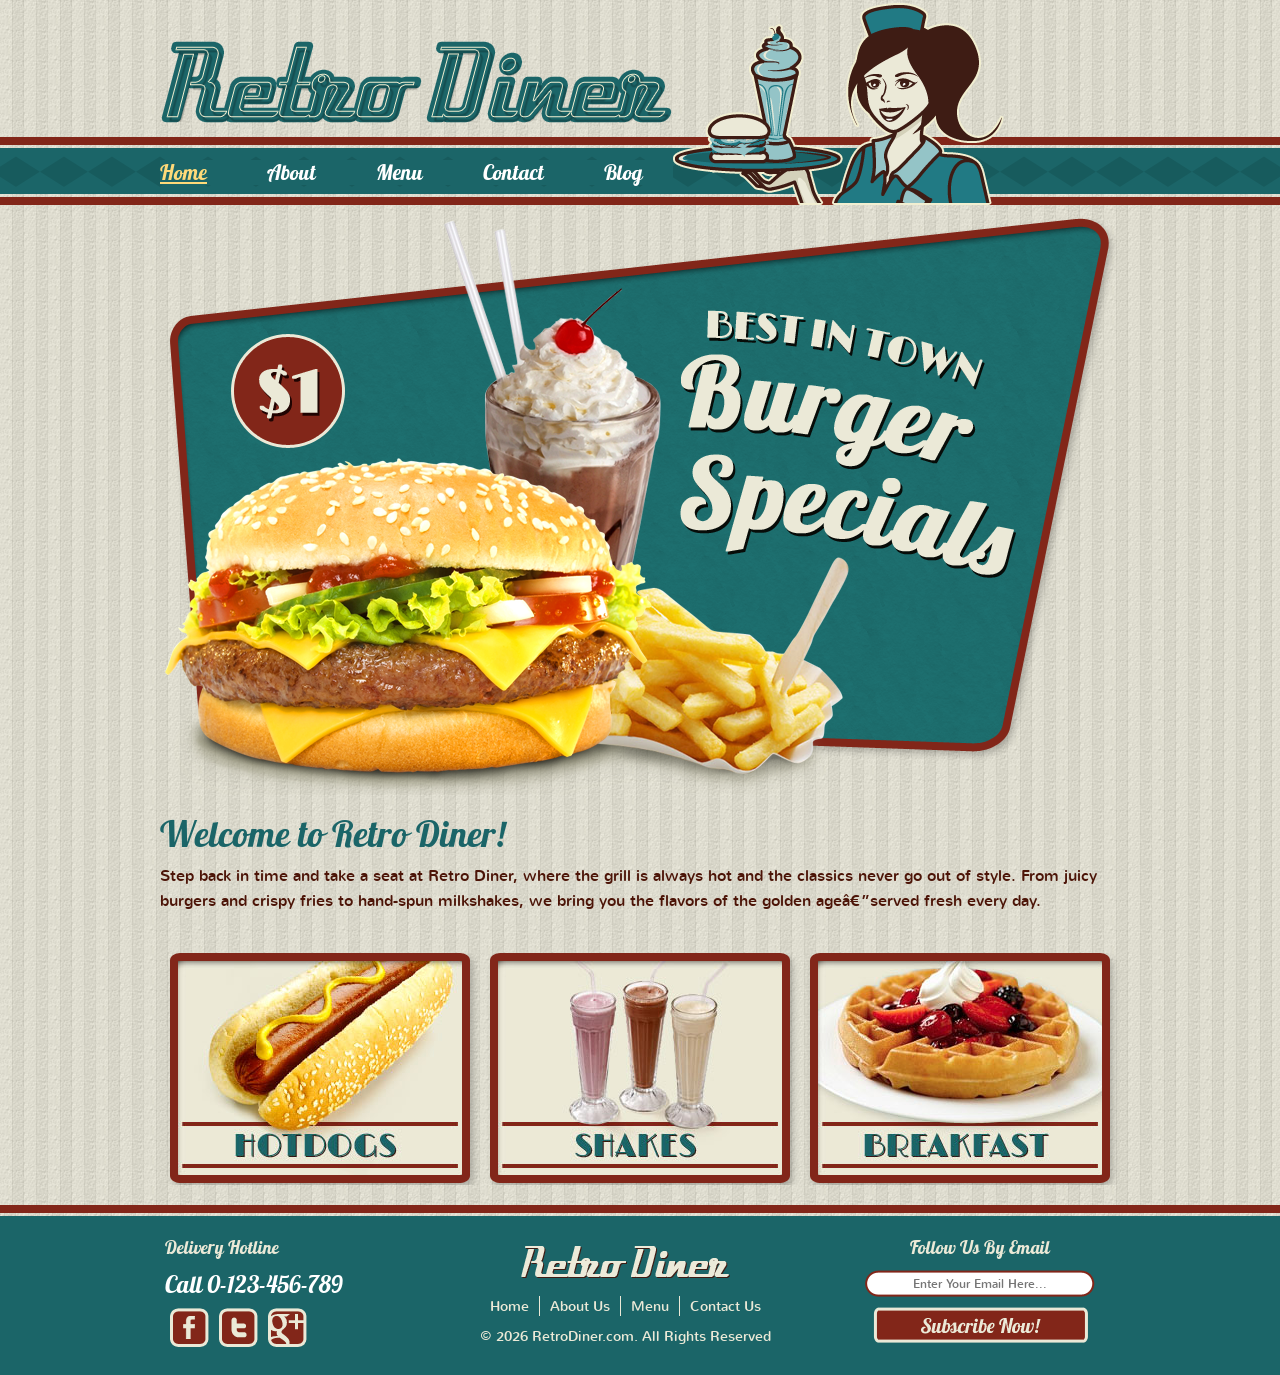
<file: index.html>
﻿<!DOCTYPE html>
<!-- Website template by freewebsitetemplates.com -->
<html lang="en">
<head>
	<title>Home - Retro Diner</title>
	<meta charset="utf-8">
	<meta name="viewport" content="width=device-width, initial-scale=1.0">
	<link href="css/style.css?v=2" rel="stylesheet" type="text/css">
</head>
<body>
	<a href="#body" class="skip-link">Skip to main content</a>
	<header id="header" role="banner">
		<div>
			<a href="index.html"><img class="logo" src="images/logo.png" width="513" height="84" alt="Retro Diner"></a>
			<img src="images/waitress.png" width="332" height="205" alt="" aria-hidden="true">
			<nav aria-label="Main Navigation">
				<ul class="navigation">
					<li>
						<a class="active" href="index.html" aria-current="page">Home</a>
					</li>
					<li>
						<a href="about.html">About</a>
					</li>
					<li>
						<a href="burger.html">Menu</a>
					</li>
					<li>
						<a href="contact.html">Contact</a>
					</li>
					<li>
						<a href="blog.html">Blog</a>
					</li>
				</ul>
			</nav>
		</div>
	</header>
	<main id="body" role="main" tabindex="-1">
		<div class="featured">
			<a href="burger.html"><img src="images/burger-specials.png" width="960" height="590" alt="Burger specials"></a>
			<h1>Welcome to Retro Diner!</h1>
			<p>
				Step back in time and take a seat at Retro Diner, where the grill is always hot and the classics never go out of style. From juicy burgers and crispy fries to hand-spun milkshakes, we bring you the flavors of the golden ageâ€”served fresh every day.
			</p>
			<ul>
				<li>
					<a href="hotdog.html"><img src="images/hotdogs.jpg" width="284" height="214" alt="Hotdog"></a>
				</li>
				<li>
					<a href="shake.html"><img src="images/shakes.jpg" alt="Shakes" width="284" height="214"></a>
				</li>
				<li>
					<a href="breakfast.html"><img src="images/breakfast.jpg" alt="Breakfast" width="284" height="214"></a>
				</li>
			</ul>
		</div>
	</main>
	<footer id="footer" role="contentinfo">
		<div>
			<ul>
				<li class="first">
					<h2>Delivery Hotline</h2>
					<p class="phone" style="color: #ffffff !important; font-size: 24px; margin: 10px 0; font-family: 'Lobster1.4Regular', cursive, sans-serif;">Call 0-123-456-789</p>
					<ul>
						<li>
							<a href="http://www.freewebsitetemplates.com/go/facebook" class="facebook" aria-label="Follow Retro Diner on Facebook" target="_blank" rel="noopener noreferrer"><span class="sr-only">Facebook</span></a>
						</li>
						<li>
							<a href="http://www.freewebsitetemplates.com/go/twitter" class="twitter" aria-label="Follow Retro Diner on Twitter" target="_blank" rel="noopener noreferrer"><span class="sr-only">Twitter</span></a>
						</li>
						<li>
							<a href="http://www.freewebsitetemplates.com/go/googleplus" class="googleplus" aria-label="Find Retro Diner on Google Plus" target="_blank" rel="noopener noreferrer"><span class="sr-only">Google Plus</span></a>
						</li>
					</ul>
				</li>
				<li>
					<a href="index.html"><img class="logo" src="images/logo-footer.png" alt="Retro Diner"></a>
					<nav aria-label="Footer Navigation">
						<ul class="navigation">
							<li>
								<a href="index.html" aria-current="page">Home</a>
							</li>
							<li>
								<a href="about.html">About Us</a>
							</li>
							<li>
								<a href="burger.html">Menu</a>
							</li>
							<li>
								<a href="contact.html">Contact Us</a>
							</li>
						</ul>
					</nav>
					<span>&copy; 2026 RetroDiner.com. All Rights Reserved</span>
				</li>
				<li class="last">
					<h2>Follow Us By Email</h2>
					<form action="index.html" method="get">
						<label for="footer-subscribe" class="sr-only">Enter Your Email Address</label>
						<input type="email" id="footer-subscribe" name="subscribe" placeholder="Enter Your Email Here..." aria-label="Enter Your Email Address" autocomplete="email">
						<input type="submit" value="" aria-label="Subscribe to email newsletter">
					</form>
				</li>
			</ul>
		</div>
	</footer>
</body>
</html>
</file>
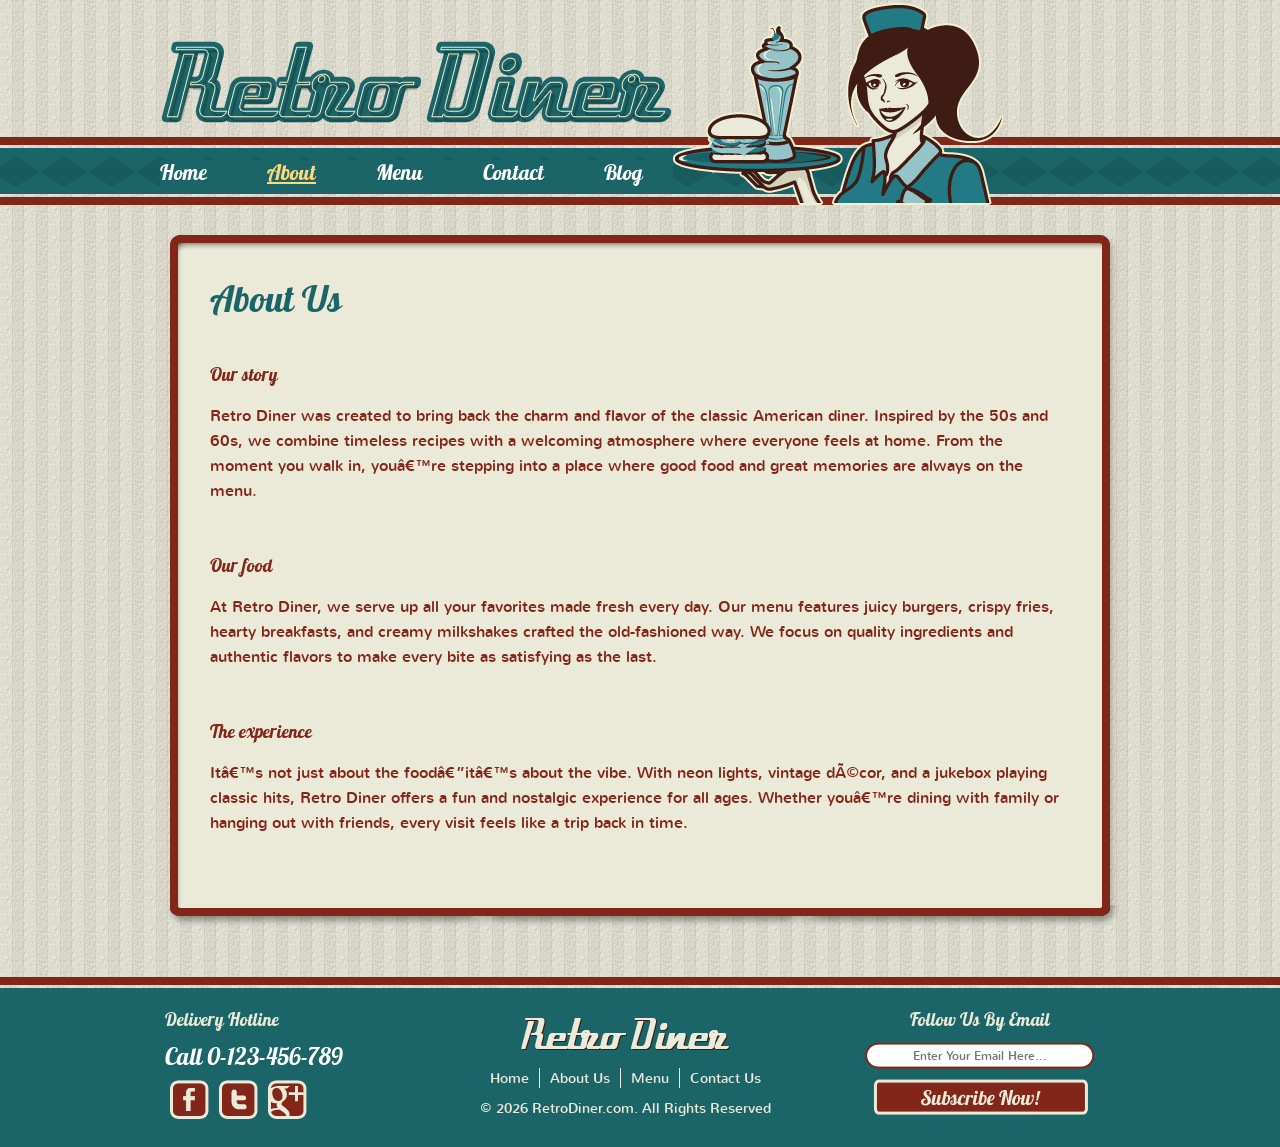
<file: about.html>
﻿<!DOCTYPE html>
<!-- Website template by freewebsitetemplates.com -->
<html lang="en">
<head>
	<title>About Us - Retro Diner</title>
	<meta charset="utf-8">
	<meta name="viewport" content="width=device-width, initial-scale=1.0">
	<link href="css/style.css?v=2" rel="stylesheet" type="text/css">
</head>
<body>
	<a href="#body" class="skip-link">Skip to main content</a>
	<header id="header" role="banner">
		<div>
			<a href="index.html"><img class="logo" src="images/logo.png" width="513" height="84" alt="Retro Diner"></a>
			<img src="images/waitress.png" width="332" height="205" alt="" aria-hidden="true">
			<nav aria-label="Main Navigation">
				<ul class="navigation">
					<li>
						<a href="index.html">Home</a>
					</li>
					<li>
						<a class="active" href="about.html" aria-current="page">About</a>
					</li>
					<li>
						<a href="burger.html">Menu</a>
					</li>
					<li>
						<a href="contact.html">Contact</a>
					</li>
					<li>
						<a href="blog.html">Blog</a>
					</li>
				</ul>
			</nav>
		</div>
	</header>
	<main id="body" role="main" tabindex="-1">
		<div id="content">
			<div>
				<div>
					<h1>About Us</h1>
					<ul>
						<li>
							<h2>Our story</h2>
							<p>
								Retro Diner was created to bring back the charm and flavor of the classic American diner. Inspired by the 50s and 60s, we combine timeless recipes with a welcoming atmosphere where everyone feels at home. From the moment you walk in, youâ€™re stepping into a place where good food and great memories are always on the menu.
							</p>
						</li>
						<li>
							<h2>Our food</h2>
							<p>
								At Retro Diner, we serve up all your favorites made fresh every day. Our menu features juicy burgers, crispy fries, hearty breakfasts, and creamy milkshakes crafted the old-fashioned way. We focus on quality ingredients and authentic flavors to make every bite as satisfying as the last.
							</p>
						</li>
						<li>
							<h2>The experience</h2>
							<p>
								Itâ€™s not just about the foodâ€”itâ€™s about the vibe. With neon lights, vintage dÃ©cor, and a jukebox playing classic hits, Retro Diner offers a fun and nostalgic experience for all ages. Whether youâ€™re dining with family or hanging out with friends, every visit feels like a trip back in time.
							</p>
						</li>
					</ul>
				</div>
			</div>
		</div>
	</main>
	<footer id="footer" role="contentinfo">
		<div>
			<ul>
				<li class="first">
					<h2>Delivery Hotline</h2>
					<p class="phone" style="color: #ffffff !important; font-size: 24px; margin: 10px 0; font-family: 'Lobster1.4Regular', cursive, sans-serif;">Call 0-123-456-789</p>
					<ul>
						<li>
							<a href="http://www.freewebsitetemplates.com/go/facebook" class="facebook" aria-label="Follow Retro Diner on Facebook" target="_blank" rel="noopener noreferrer"><span class="sr-only">Facebook</span></a>
						</li>
						<li>
							<a href="http://www.freewebsitetemplates.com/go/twitter" class="twitter" aria-label="Follow Retro Diner on Twitter" target="_blank" rel="noopener noreferrer"><span class="sr-only">Twitter</span></a>
						</li>
						<li>
							<a href="http://www.freewebsitetemplates.com/go/googleplus" class="googleplus" aria-label="Find Retro Diner on Google Plus" target="_blank" rel="noopener noreferrer"><span class="sr-only">Google Plus</span></a>
						</li>
					</ul>
				</li>
				<li>
					<a href="index.html"><img class="logo" src="images/logo-footer.png" alt="Retro Diner"></a>
					<nav aria-label="Footer Navigation">
						<ul class="navigation">
							<li>
								<a href="index.html">Home</a>
							</li>
							<li>
								<a href="about.html" aria-current="page">About Us</a>
							</li>
							<li>
								<a href="burger.html">Menu</a>
							</li>
							<li>
								<a href="contact.html">Contact Us</a>
							</li>
						</ul>
					</nav>
					<span>&copy; 2026 RetroDiner.com. All Rights Reserved</span>
				</li>
				<li class="last">
					<h2>Follow Us By Email</h2>
					<form action="index.html" method="get">
						<label for="footer-subscribe" class="sr-only">Enter Your Email Address</label>
						<input type="email" id="footer-subscribe" name="subscribe" placeholder="Enter Your Email Here..." aria-label="Enter Your Email Address" autocomplete="email">
						<input type="submit" value="" aria-label="Subscribe to email newsletter">
					</form>
				</li>
			</ul>
		</div>
	</footer>
</body>
</html>
</file>
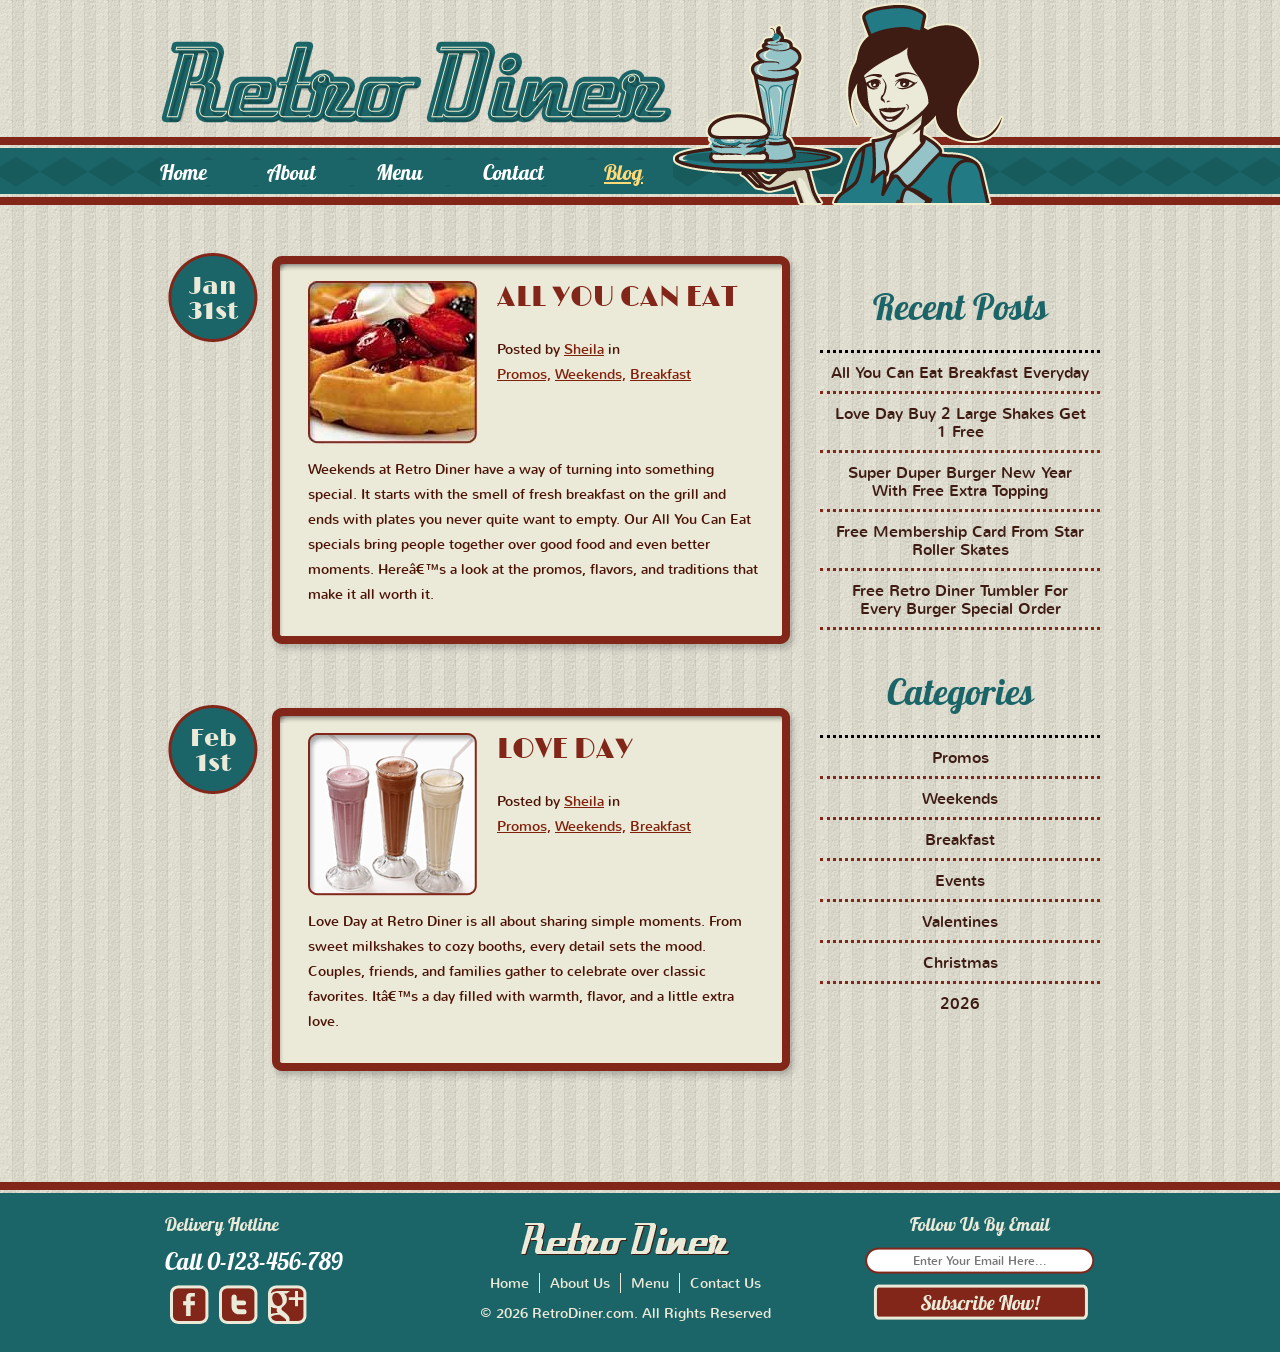
<file: blog.html>
﻿<!DOCTYPE html>
<!-- Website template by freewebsitetemplates.com -->
<html lang="en">
<head>
	<title>Blog - Retro Diner</title>
	<meta charset="utf-8">
	<meta name="viewport" content="width=device-width, initial-scale=1.0">
	<link href="css/style.css?v=2" rel="stylesheet" type="text/css">
</head>
<body>
	<a href="#body" class="skip-link">Skip to main content</a>
	<header id="header" role="banner">
		<div>
			<a href="index.html"><img class="logo" src="images/logo.png" width="513" height="84" alt="Retro Diner"></a>
			<img src="images/waitress.png" width="332" height="205" alt="" aria-hidden="true">
			<nav aria-label="Main Navigation">
				<ul class="navigation">
					<li>
						<a href="index.html">Home</a>
					</li>
					<li>
						<a href="about.html">About</a>
					</li>
					<li>
						<a href="burger.html">Menu</a>
					</li>
					<li>
						<a href="contact.html">Contact</a>
					</li>
					<li>
						<a class="active" href="blog.html" aria-current="page">Blog</a>
					</li>
				</ul>
			</nav>
		</div>
	</header>
	<main id="body" role="main" tabindex="-1">
		<div id="section">
			<h1 class="sr-only">Retro Diner Blog</h1>
			<div class="section" role="article">
				<div>
					<div>
						<a href="blog.html" aria-label="Read full article: All You Can Eat">
							<img src="images/breakfast3.jpg" width="169" height="163" alt="Breakfast">
						</a>
						<h2><a href="blog.html">All YOU CAN EAT</a></h2>
						<h3>Posted by <a href="blog.html">Sheila</a> in</h3>
						<a href="blog.html"><span>Promos,</span></a> <a href="blog.html"><span>Weekends,</span></a> <a href="blog.html"><span>Breakfast</span></a>
						<p>
							Weekends at Retro Diner have a way of turning into something special.
							It starts with the smell of fresh breakfast on the grill and ends with plates you never quite want to empty.
							Our All You Can Eat specials bring people together over good food and even better moments.
							Hereâ€™s a look at the promos, flavors, and traditions that make it all worth it.
						</p>
						<a href="blog.html" class="price" aria-label="Published January 31st">Jan <span>31st</span></a>
					</div>
				</div>
			</div>
			<div class="section" role="article">
				<div>
					<div>
						<a href="blog.html" aria-label="Read full article: Love Day">
							<img src="images/shakes2.jpg" width="169" height="163" alt="Shakes">
						</a>
						<h2><a href="blog.html">Love Day</a></h2>
						<h3>Posted by <a href="blog.html">Sheila</a> in</h3>
						<a href="blog.html"><span>Promos,</span></a> <a href="blog.html"><span>Weekends,</span></a> <a href="blog.html"><span>Breakfast</span></a>
						<p>
							Love Day at Retro Diner is all about sharing simple moments.
							From sweet milkshakes to cozy booths, every detail sets the mood.
							Couples, friends, and families gather to celebrate over classic favorites.
							Itâ€™s a day filled with warmth, flavor, and a little extra love.
						</p>
						<a href="blog.html" class="price" aria-label="Published February 1st">Feb <span>1st</span></a>
					</div>
				</div>
			</div>
		</div>
		<aside class="sidebar" aria-label="Blog sidebar">
			<h2>Recent Posts</h2>
			<ul>
				<li class="first">
					<a href="blog.html">All You Can Eat Breakfast Everyday</a>
				</li>
				<li>
					<a href="blog.html">Love Day Buy 2 Large Shakes Get 1 Free</a>
				</li>
				<li>
					<a href="blog.html">Super Duper Burger New Year With Free Extra Topping</a>
				</li>
				<li>
					<a href="blog.html">Free Membership Card From Star Roller Skates</a>
				</li>
				<li>
					<a href="blog.html">Free Retro Diner Tumbler For Every Burger Special Order</a>
				</li>
			</ul>
			<h2>Categories</h2>
			<ul>
				<li class="first">
					<a href="blog.html">Promos</a>
				</li>
				<li>
					<a href="blog.html">Weekends</a>
				</li>
				<li>
					<a href="blog.html">Breakfast</a>
				</li>
				<li>
					<a href="blog.html">Events</a>
				</li>
				<li>
					<a href="blog.html">Valentines</a>
				</li>
				<li>
					<a href="blog.html">Christmas</a>
				</li>
				<li class="last">
					<a href="blog.html">2026</a>
				</li>
			</ul>
		</aside>
	</main>
	<footer id="footer" role="contentinfo">
		<div>
			<ul>
				<li class="first">
					<h2>Delivery Hotline</h2>
					<p class="phone" style="color: #ffffff !important; font-size: 24px; margin: 10px 0; font-family: 'Lobster1.4Regular', cursive, sans-serif;">Call 0-123-456-789</p>
					<ul>
						<li>
							<a href="http://www.freewebsitetemplates.com/go/facebook" class="facebook" aria-label="Follow Retro Diner on Facebook" target="_blank" rel="noopener noreferrer"><span class="sr-only">Facebook</span></a>
						</li>
						<li>
							<a href="http://www.freewebsitetemplates.com/go/twitter" class="twitter" aria-label="Follow Retro Diner on Twitter" target="_blank" rel="noopener noreferrer"><span class="sr-only">Twitter</span></a>
						</li>
						<li>
							<a href="http://www.freewebsitetemplates.com/go/googleplus" class="googleplus" aria-label="Find Retro Diner on Google Plus" target="_blank" rel="noopener noreferrer"><span class="sr-only">Google Plus</span></a>
						</li>
					</ul>
				</li>
				<li>
					<a href="index.html"><img class="logo" src="images/logo-footer.png" alt="Retro Diner"></a>
					<nav aria-label="Footer Navigation">
						<ul class="navigation">
							<li>
								<a href="index.html">Home</a>
							</li>
							<li>
								<a href="about.html">About Us</a>
							</li>
							<li>
								<a href="burger.html">Menu</a>
							</li>
							<li>
								<a href="contact.html">Contact Us</a>
							</li>
						</ul>
					</nav>
					<span>&copy; 2026 RetroDiner.com. All Rights Reserved</span>
				</li>
				<li class="last">
					<h2>Follow Us By Email</h2>
					<form action="index.html" method="get">
						<label for="footer-subscribe" class="sr-only">Enter Your Email Address</label>
						<input type="email" id="footer-subscribe" name="subscribe" placeholder="Enter Your Email Here..." aria-label="Enter Your Email Address" autocomplete="email">
						<input type="submit" value="" aria-label="Subscribe to email newsletter">
					</form>
				</li>
			</ul>
		</div>
	</footer>
</body>
</html>
</file>
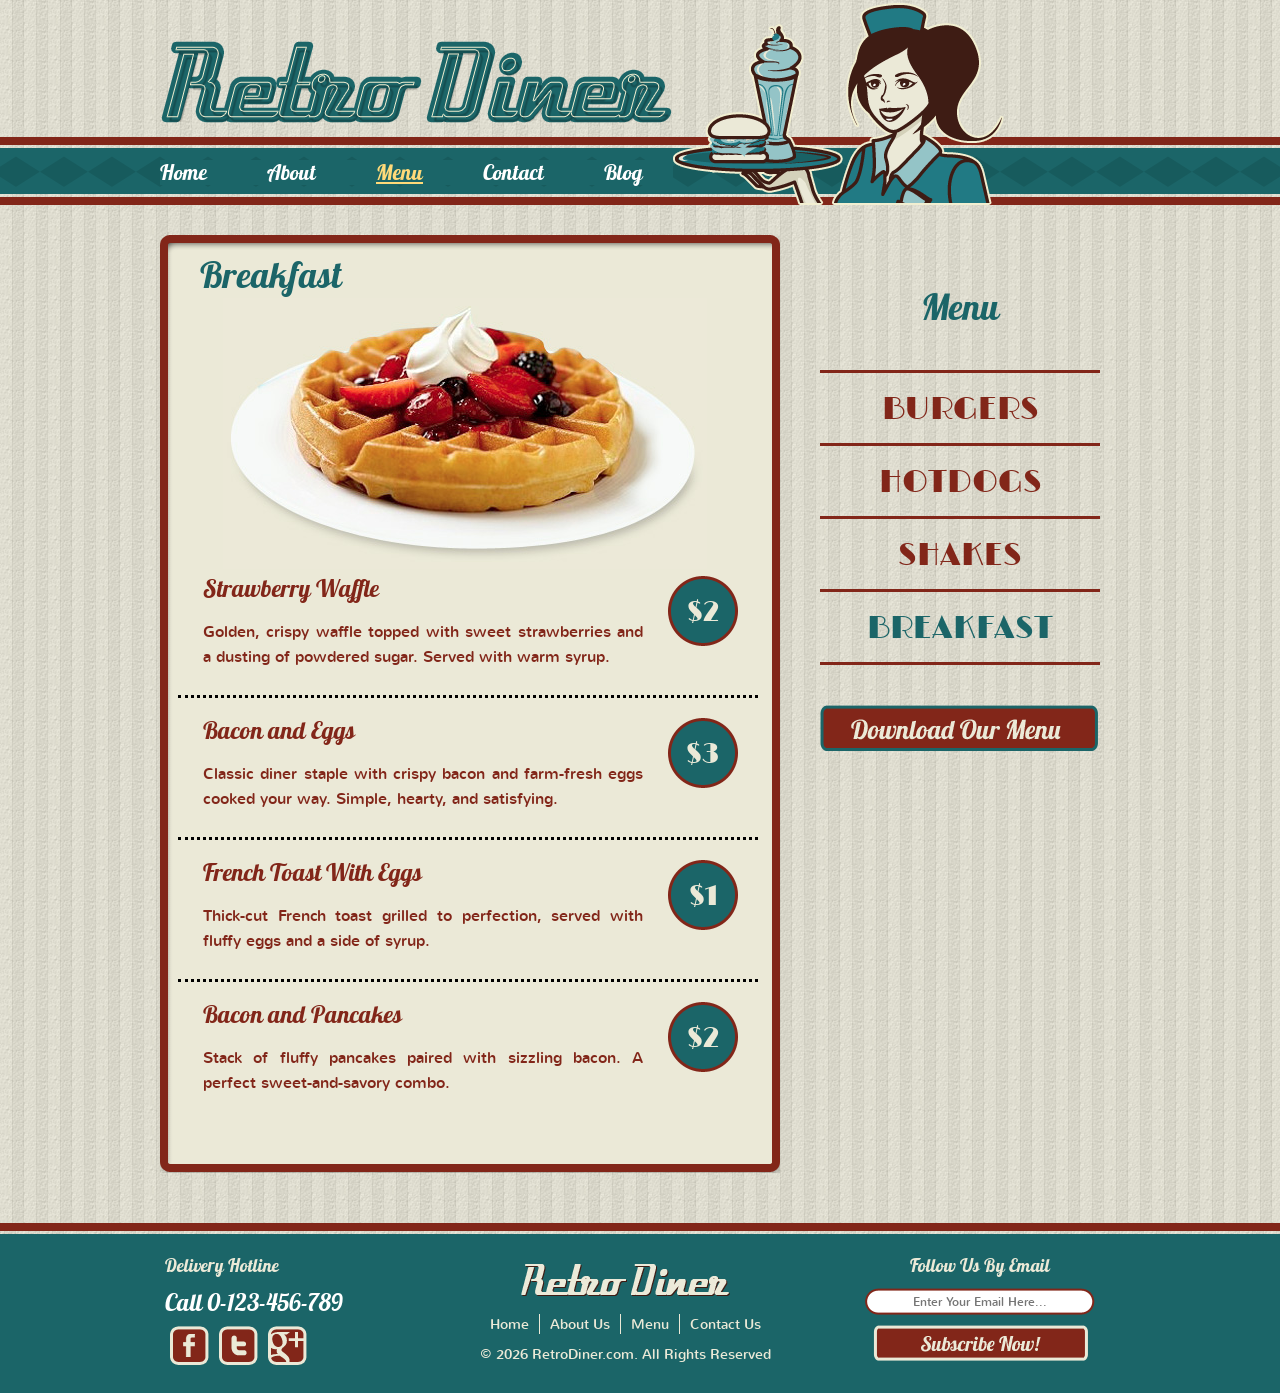
<file: breakfast.html>
<!DOCTYPE html>
<!-- Website template by freewebsitetemplates.com -->
<html lang="en">
<head>
	<title>Breakfast Menu - Retro Diner</title>
	<meta charset="utf-8">
	<meta name="viewport" content="width=device-width, initial-scale=1.0">
	<link href="css/style.css?v=2" rel="stylesheet" type="text/css">
</head>
<body>
	<a href="#body" class="skip-link">Skip to main content</a>
	<header id="header" role="banner">
		<div>
			<a href="index.html"><img class="logo" src="images/logo.png" width="513" height="84" alt="Retro Diner"></a>
			<img src="images/waitress.png" width="332" height="205" alt="" aria-hidden="true">
			<nav aria-label="Main Navigation">
				<ul class="navigation">
					<li>
						<a href="index.html">Home</a>
					</li>
					<li>
						<a href="about.html">About</a>
					</li>
					<li>
						<a class="active" href="burger.html" aria-current="page">Menu</a>
					</li>
					<li>
						<a href="contact.html">Contact</a>
					</li>
					<li>
						<a href="blog.html">Blog</a>
					</li>
				</ul>
			</nav>
		</div>
	</header>
	<main id="body" role="main" tabindex="-1">
		<div class="content">
			<div>
				<div>
					<h2>Breakfast</h2>
					<div>
						<img src="images/breakfast2.jpg" width="484" height="271" alt="Breakfast">
					</div>
					<ul>
						<li>
							<h3><a href="breakfast.html">Strawberry Waffle</a></h3>
							<p>
								Golden, crispy waffle topped with sweet strawberries and a dusting of powdered sugar. Served with warm syrup.
							</p>
							<span class="price" aria-label="Price: 2 dollars">$2</span>
						</li>
						<li>
							<h3><a href="breakfast.html">Bacon and Eggs</a></h3>
							<p>
								Classic diner staple with crispy bacon and farm-fresh eggs cooked your way. Simple, hearty, and satisfying.
							</p>
							<span class="price" aria-label="Price: 3 dollars">$3</span>
						</li>
						<li>
							<h3><a href="breakfast.html">French Toast With Eggs</a></h3>
							<p>
								Thick-cut French toast grilled to perfection, served with fluffy eggs and a side of syrup.
							</p>
							<span class="price" aria-label="Price: 1 dollar">$1</span>
						</li>
						<li class="last">
							<h3><a href="breakfast.html">Bacon and Pancakes</a></h3>
							<p>
								Stack of fluffy pancakes paired with sizzling bacon. A perfect sweet-and-savory combo.
							</p>
							<span class="price" aria-label="Price: 2 dollars">$2</span>
						</li>
					</ul>
				</div>
			</div>
		</div>
		<aside class="sidebar" aria-label="Menu Navigation">
			<h1>Menu</h1>
			<nav aria-label="Menu categories">
				<ul class="navigation">
					<li class="first">
						<a href="burger.html">BURGERS</a>
					</li>
					<li>
						<a href="hotdog.html">HOTDOGS</a>
					</li>
					<li>
						<a href="shake.html">SHAKES</a>
					</li>
					<li>
						<a class="active" href="breakfast.html" aria-current="page">BREAKFAST</a>
					</li>
				</ul>
			</nav>
			<a href="#" class="download" aria-label="Download Full Menu PDF"><span class="sr-only">Download Menu PDF</span></a>
		</aside>
	</main>
	<footer id="footer" role="contentinfo">
		<div>
			<ul>
				<li class="first">
					<h2>Delivery Hotline</h2>
					<p class="phone" style="color: #ffffff !important; font-size: 24px; margin: 10px 0; font-family: 'Lobster1.4Regular', cursive, sans-serif;">Call 0-123-456-789</p>
					<ul>
						<li>
							<a href="http://www.freewebsitetemplates.com/go/facebook" class="facebook" aria-label="Follow Retro Diner on Facebook" target="_blank" rel="noopener noreferrer"><span class="sr-only">Facebook</span></a>
						</li>
						<li>
							<a href="http://www.freewebsitetemplates.com/go/twitter" class="twitter" aria-label="Follow Retro Diner on Twitter" target="_blank" rel="noopener noreferrer"><span class="sr-only">Twitter</span></a>
						</li>
						<li>
							<a href="http://www.freewebsitetemplates.com/go/googleplus" class="googleplus" aria-label="Find Retro Diner on Google Plus" target="_blank" rel="noopener noreferrer"><span class="sr-only">Google Plus</span></a>
						</li>
					</ul>
				</li>
				<li>
					<a href="index.html"><img class="logo" src="images/logo-footer.png" alt="Retro Diner"></a>
					<nav aria-label="Footer Navigation">
						<ul class="navigation">
							<li>
								<a href="index.html">Home</a>
							</li>
							<li>
								<a href="about.html">About Us</a>
							</li>
							<li>
								<a href="burger.html" aria-current="page">Menu</a>
							</li>
							<li>
								<a href="contact.html">Contact Us</a>
							</li>
						</ul>
					</nav>
					<span>&copy; 2026 RetroDiner.com. All Rights Reserved</span>
				</li>
				<li class="last">
					<h2>Follow Us By Email</h2>
					<form action="index.html" method="get">
						<label for="footer-subscribe" class="sr-only">Enter Your Email Address</label>
						<input type="email" id="footer-subscribe" name="subscribe" placeholder="Enter Your Email Here..." aria-label="Enter Your Email Address" autocomplete="email">
						<input type="submit" value="" aria-label="Subscribe to email newsletter">
					</form>
				</li>
			</ul>
		</div>
	</footer>
</body>
</html>
</file>
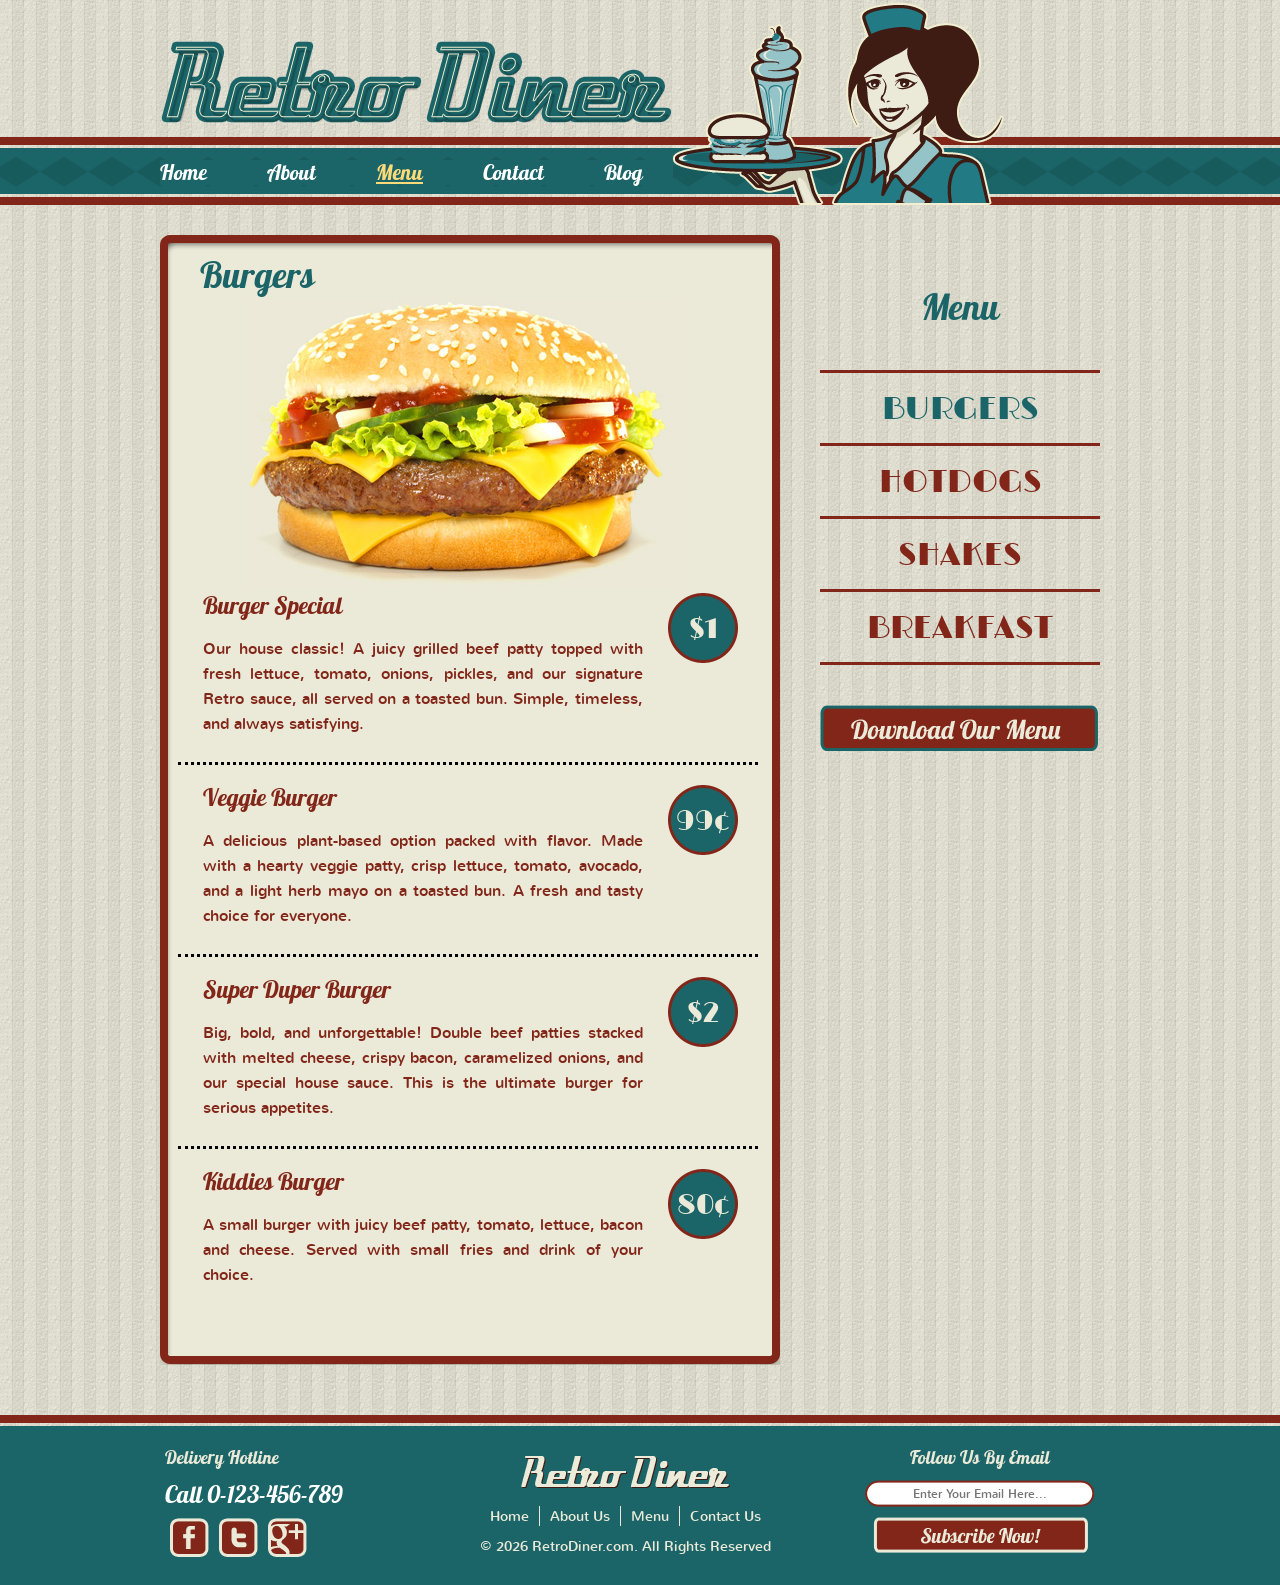
<file: burger.html>
<!DOCTYPE html>
<!-- Website template by freewebsitetemplates.com -->
<html lang="en">
<head>
	<title>Burger Menu - Retro Diner</title>
	<meta charset="utf-8">
	<meta name="viewport" content="width=device-width, initial-scale=1.0">
	<link href="css/style.css?v=2" rel="stylesheet" type="text/css">
</head>
<body>
	<a href="#body" class="skip-link">Skip to main content</a>
	<header id="header" role="banner">
		<div>
			<a href="index.html"><img class="logo" src="images/logo.png" width="513" height="84" alt="Retro Diner"></a>
			<img src="images/waitress.png" width="332" height="205" alt="" aria-hidden="true">
			<nav aria-label="Main Navigation">
				<ul class="navigation">
					<li>
						<a href="index.html">Home</a>
					</li>
					<li>
						<a href="about.html">About</a>
					</li>
					<li>
						<a class="active" href="burger.html" aria-current="page">Menu</a>
					</li>
					<li>
						<a href="contact.html">Contact</a>
					</li>
					<li>
						<a href="blog.html">Blog</a>
					</li>
				</ul>
			</nav>
		</div>
	</header>
	<main id="body" role="main" tabindex="-1">
		<div class="content">
			<div>
				<div>
					<h2>Burgers</h2>
					<div>
						<img src="images/burger.jpg" width="434" height="288" alt="Burger">
					</div>
					<ul>
						<li>
							<h3><a href="burger.html">Burger Special</a></h3>
							<p>
								Our house classic! A juicy grilled beef patty topped with fresh lettuce, tomato, onions, pickles, and our signature Retro sauce, all served on a toasted bun. Simple, timeless, and always satisfying.
							</p>
							<span class="price" aria-label="Price: 1 dollar">$1</span>
						</li>
						<li>
							<h3><a href="burger.html">Veggie Burger</a></h3>
							<p>
								A delicious plant-based option packed with flavor. Made with a hearty veggie patty, crisp lettuce, tomato, avocado, and a light herb mayo on a toasted bun. A fresh and tasty choice for everyone.
							</p>
							<span class="price" aria-label="Price: 99 cents">99&cent;</span>
						</li>
						<li>
							<h3><a href="burger.html">Super Duper Burger</a></h3>
							<p>
								Big, bold, and unforgettable! Double beef patties stacked with melted cheese, crispy bacon, caramelized onions, and our special house sauce. This is the ultimate burger for serious appetites.
							</p>
							<span class="price" aria-label="Price: 2 dollars">$2</span>
						</li>
						<li class="last">
							<h3><a href="burger.html">Kiddies Burger</a></h3>
							<p>
								A small burger with juicy beef patty, tomato, lettuce, bacon and cheese. Served with small fries and drink of your choice.
							</p>
							<span class="price" aria-label="Price: 80 cents">80&cent;</span>
						</li>
					</ul>
				</div>
			</div>
		</div>
		<aside class="sidebar" aria-label="Menu Navigation">
			<h1>Menu</h1>
			<nav aria-label="Menu categories">
				<ul class="navigation">
					<li class="first">
						<a class="active" href="burger.html" aria-current="page">BURGERS</a>
					</li>
					<li>
						<a href="hotdog.html">HOTDOGS</a>
					</li>
					<li>
						<a href="shake.html">SHAKES</a>
					</li>
					<li>
						<a href="breakfast.html">BREAKFAST</a>
					</li>
				</ul>
			</nav>
			<a href="#" class="download" aria-label="Download Full Menu PDF"><span class="sr-only">Download Menu PDF</span></a>
		</aside>
	</main>
	<footer id="footer" role="contentinfo">
		<div>
			<ul>
				<li class="first">
					<h2>Delivery Hotline</h2>
					<p class="phone" style="color: #ffffff !important; font-size: 24px; margin: 10px 0; font-family: 'Lobster1.4Regular', cursive, sans-serif;">Call 0-123-456-789</p>
					<ul>
						<li>
							<a href="http://www.freewebsitetemplates.com/go/facebook" class="facebook" aria-label="Follow Retro Diner on Facebook" target="_blank" rel="noopener noreferrer"><span class="sr-only">Facebook</span></a>
						</li>
						<li>
							<a href="http://www.freewebsitetemplates.com/go/twitter" class="twitter" aria-label="Follow Retro Diner on Twitter" target="_blank" rel="noopener noreferrer"><span class="sr-only">Twitter</span></a>
						</li>
						<li>
							<a href="http://www.freewebsitetemplates.com/go/googleplus" class="googleplus" aria-label="Find Retro Diner on Google Plus" target="_blank" rel="noopener noreferrer"><span class="sr-only">Google Plus</span></a>
						</li>
					</ul>
				</li>
				<li>
					<a href="index.html"><img class="logo" src="images/logo-footer.png" alt="Retro Diner"></a>
					<nav aria-label="Footer Navigation">
						<ul class="navigation">
							<li>
								<a href="index.html">Home</a>
							</li>
							<li>
								<a href="about.html">About Us</a>
							</li>
							<li>
								<a href="burger.html" aria-current="page">Menu</a>
							</li>
							<li>
								<a href="contact.html">Contact Us</a>
							</li>
						</ul>
					</nav>
					<span>&copy; 2026 RetroDiner.com. All Rights Reserved</span>
				</li>
				<li class="last">
					<h2>Follow Us By Email</h2>
					<form action="index.html" method="get">
						<label for="footer-subscribe" class="sr-only">Enter Your Email Address</label>
						<input type="email" id="footer-subscribe" name="subscribe" placeholder="Enter Your Email Here..." aria-label="Enter Your Email Address" autocomplete="email">
						<input type="submit" value="" aria-label="Subscribe to email newsletter">
					</form>
				</li>
			</ul>
		</div>
	</footer>
</body>
</html>
</file>
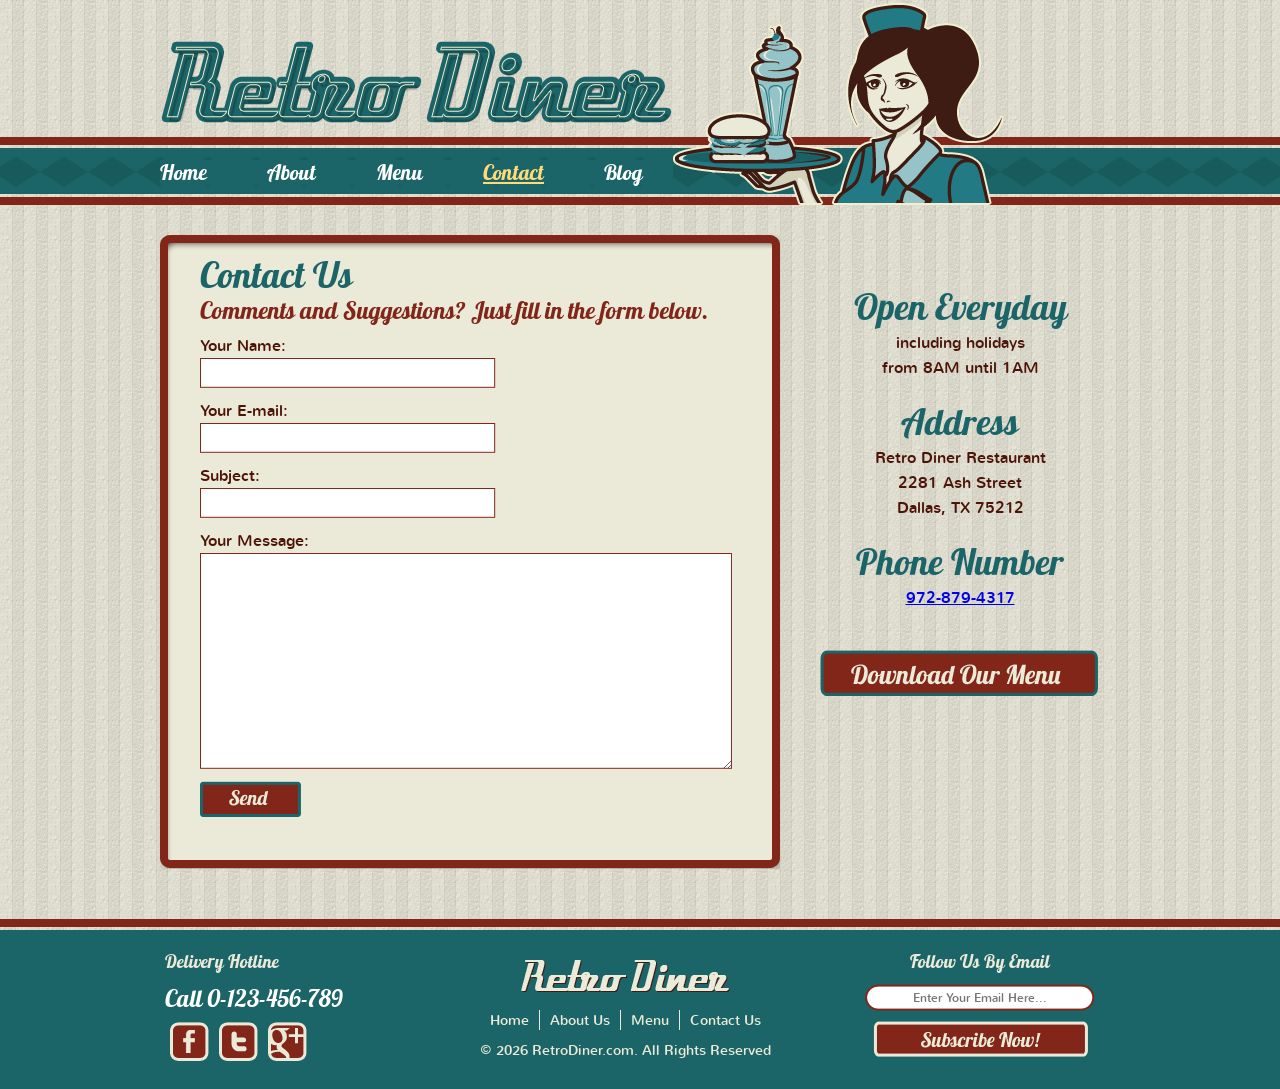
<file: contact.html>
﻿<!DOCTYPE html>
<!-- Website template by freewebsitetemplates.com -->
<html lang="en">
<head>
	<title>Contact Us - Retro Diner</title>
	<meta charset="utf-8">
	<meta name="viewport" content="width=device-width, initial-scale=1.0">
	<link href="css/style.css?v=2" rel="stylesheet" type="text/css">
</head>
<body>
	<a href="#body" class="skip-link">Skip to main content</a>
	<header id="header" role="banner">
		<div>
			<a href="index.html"><img class="logo" src="images/logo.png" width="513" height="84" alt="Retro Diner"></a>
			<img src="images/waitress.png" width="332" height="205" alt="" aria-hidden="true">
			<nav aria-label="Main Navigation">
				<ul class="navigation">
					<li>
						<a href="index.html">Home</a>
					</li>
					<li>
						<a href="about.html">About</a>
					</li>
					<li>
						<a href="burger.html">Menu</a>
					</li>
					<li>
						<a class="active" href="contact.html" aria-current="page">Contact</a>
					</li>
					<li>
						<a href="blog.html">Blog</a>
					</li>
				</ul>
			</nav>
		</div>
	</header>
	<main id="body" role="main" tabindex="-1">
		<div class="content">
			<div>
				<div>
					<h1>Contact Us</h1>
					<h2 class="subtitle">Comments and Suggestions? Just fill in the form below.</h2>
					<form action="contact.html" method="post">
						<label for="name">
							<span class="text">Your Name:</span>
							<input type="text" name="name" id="name" required autocomplete="name">
						</label>
						<label for="email">
							<span>Your E-mail:</span>
							<input type="email" name="email" id="email" required autocomplete="email">
						</label>
						<label for="subject">
							<span>Subject:</span>
							<input type="text" name="subject" id="subject" required>
						</label>
						<label for="message">
							<span>Your Message:</span>
							<textarea name="message" id="message" required></textarea>
						</label>
						<input type="submit" value="" aria-label="Send message">
					</form>
				</div>
			</div>
		</div>
		<aside class="sidebar" aria-label="Restaurant Location and Hours">
			<h2>Open Everyday</h2>
			<span>including holidays</span>
			<span>from 8AM until 1AM</span>
			<h2>Address</h2>
			<span>Retro Diner Restaurant</span>
			<span>2281 Ash Street</span>
			<span>Dallas, TX 75212</span>
			<h2>Phone Number</h2>
			<span><a href="tel:9728794317">972-879-4317</a></span>
			<a href="#" class="download" aria-label="Download Full Menu PDF"><span class="sr-only">Download Menu PDF</span></a>
		</aside>
	</main>
	<footer id="footer" role="contentinfo">
		<div>
			<ul>
				<li class="first">
					<h2>Delivery Hotline</h2>
					<p class="phone" style="color: #ffffff !important; font-size: 24px; margin: 10px 0; font-family: 'Lobster1.4Regular', cursive, sans-serif;">Call 0-123-456-789</p>
					<ul>
						<li>
							<a href="http://www.freewebsitetemplates.com/go/facebook" class="facebook" aria-label="Follow Retro Diner on Facebook" target="_blank" rel="noopener noreferrer"><span class="sr-only">Facebook</span></a>
						</li>
						<li>
							<a href="http://www.freewebsitetemplates.com/go/twitter" class="twitter" aria-label="Follow Retro Diner on Twitter" target="_blank" rel="noopener noreferrer"><span class="sr-only">Twitter</span></a>
						</li>
						<li>
							<a href="http://www.freewebsitetemplates.com/go/googleplus" class="googleplus" aria-label="Find Retro Diner on Google Plus" target="_blank" rel="noopener noreferrer"><span class="sr-only">Google Plus</span></a>
						</li>
					</ul>
				</li>
				<li>
					<a href="index.html"><img class="logo" src="images/logo-footer.png" alt="Retro Diner"></a>
					<nav aria-label="Footer Navigation">
						<ul class="navigation">
							<li>
								<a href="index.html">Home</a>
							</li>
							<li>
								<a href="about.html">About Us</a>
							</li>
							<li>
								<a href="burger.html">Menu</a>
							</li>
							<li>
								<a href="contact.html" aria-current="page">Contact Us</a>
							</li>
						</ul>
					</nav>
					<span>&copy; 2026 RetroDiner.com. All Rights Reserved</span>
				</li>
				<li class="last">
					<h2>Follow Us By Email</h2>
					<form action="index.html" method="get">
						<label for="footer-subscribe" class="sr-only">Enter Your Email Address</label>
						<input type="email" id="footer-subscribe" name="subscribe" placeholder="Enter Your Email Here..." aria-label="Enter Your Email Address" autocomplete="email">
						<input type="submit" value="" aria-label="Subscribe to email newsletter">
					</form>
				</li>
			</ul>
		</div>
	</footer>
</body>
</html>
</file>
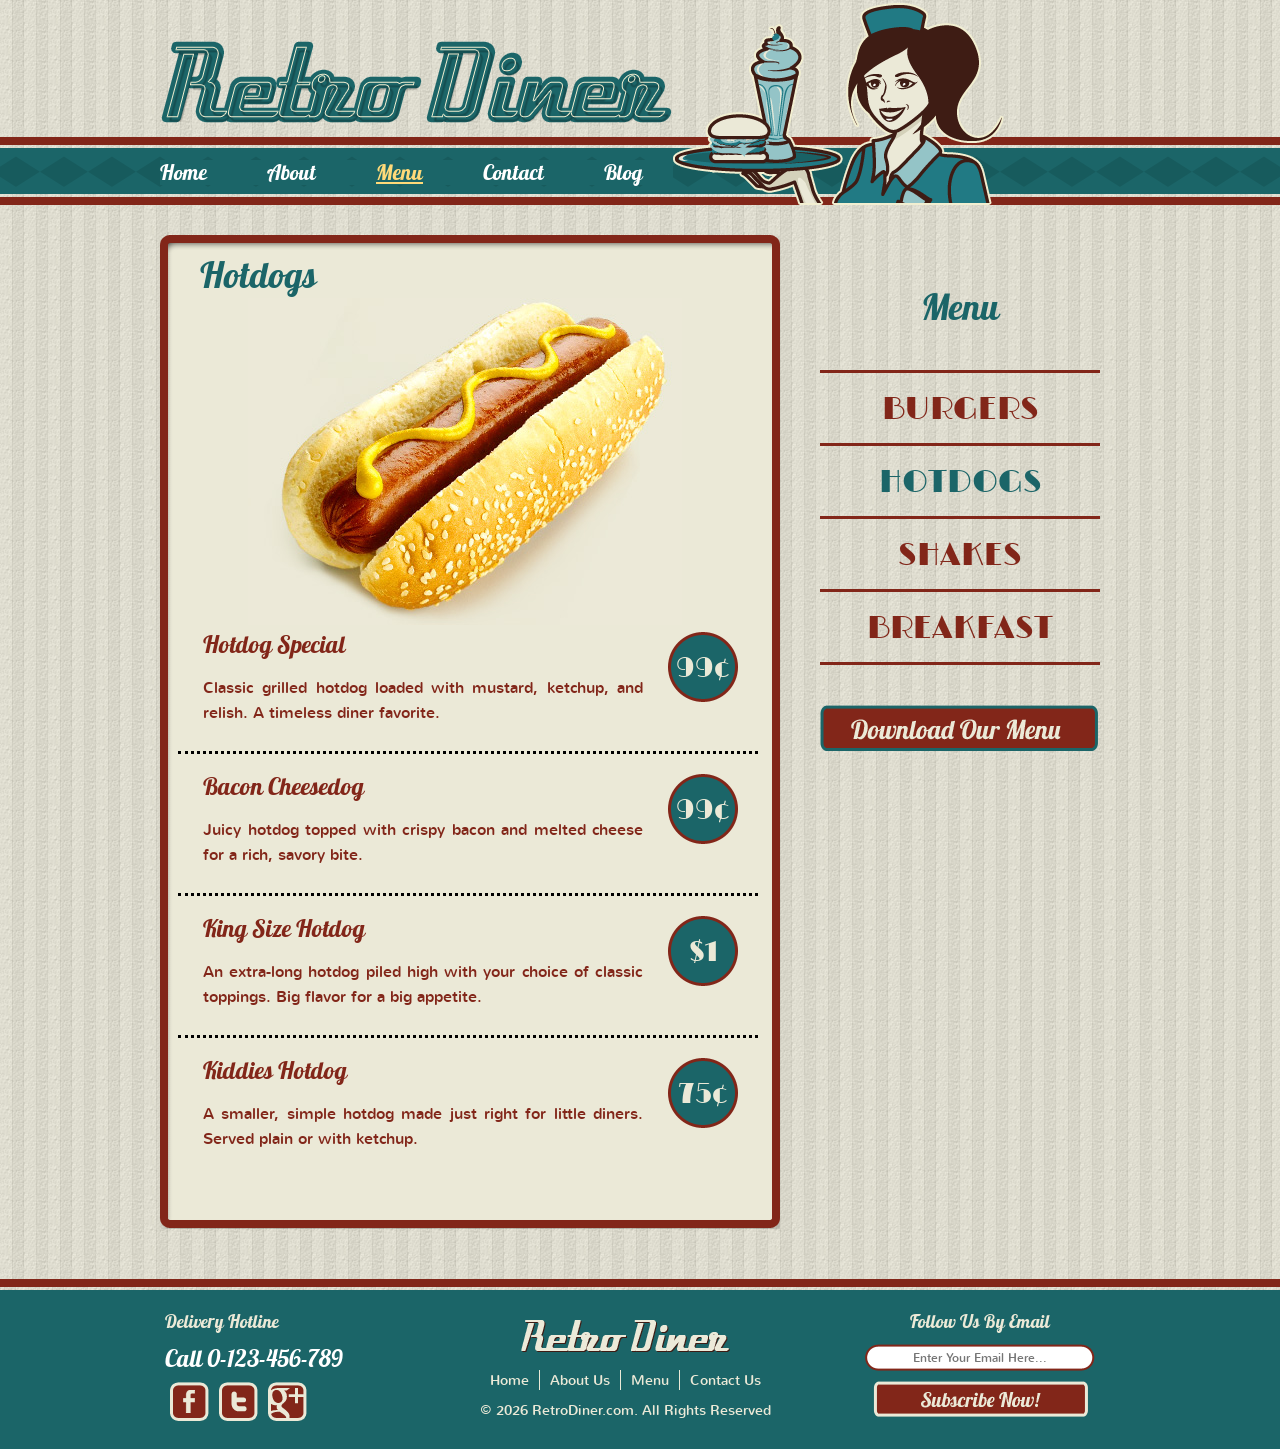
<file: hotdog.html>
<!DOCTYPE html>
<!-- Website template by freewebsitetemplates.com -->
<html lang="en">
<head>
	<title>Hotdog Menu - Retro Diner</title>
	<meta charset="utf-8">
	<meta name="viewport" content="width=device-width, initial-scale=1.0">
	<link href="css/style.css?v=2" rel="stylesheet" type="text/css">
</head>
<body>
	<a href="#body" class="skip-link">Skip to main content</a>
	<header id="header" role="banner">
		<div>
			<a href="index.html"><img class="logo" src="images/logo.png" width="513" height="84" alt="Retro Diner"></a>
			<img src="images/waitress.png" width="332" height="205" alt="" aria-hidden="true">
			<nav aria-label="Main Navigation">
				<ul class="navigation">
					<li>
						<a href="index.html">Home</a>
					</li>
					<li>
						<a href="about.html">About</a>
					</li>
					<li>
						<a class="active" href="burger.html" aria-current="page">Menu</a>
					</li>
					<li>
						<a href="contact.html">Contact</a>
					</li>
					<li>
						<a href="blog.html">Blog</a>
					</li>
				</ul>
			</nav>
		</div>
	</header>
	<main id="body" role="main" tabindex="-1">
		<div class="content">
			<div>
				<div>
					<h2>Hotdogs</h2>
					<div>
						<img src="images/hotdog.jpg" width="434" height="327" alt="Hotdog">
					</div>
					<ul>
						<li>
							<h3><a href="hotdog.html">Hotdog Special</a></h3>
							<p>
								Classic grilled hotdog loaded with mustard, ketchup, and relish. A timeless diner favorite.
							</p>
							<span class="price" aria-label="Price: 99 cents">99&cent;</span>
						</li>
						<li>
							<h3><a href="hotdog.html">Bacon Cheesedog</a></h3>
							<p>
								Juicy hotdog topped with crispy bacon and melted cheese for a rich, savory bite.
							</p>
							<span class="price" aria-label="Price: 99 cents">99&cent;</span>
						</li>
						<li>
							<h3><a href="hotdog.html">King Size Hotdog</a></h3>
							<p>
								An extra-long hotdog piled high with your choice of classic toppings. Big flavor for a big appetite.
							</p>
							<span class="price" aria-label="Price: 1 dollar">$1</span>
						</li>
						<li class="last">
							<h3><a href="hotdog.html">Kiddies Hotdog</a></h3>
							<p>
								A smaller, simple hotdog made just right for little diners. Served plain or with ketchup.
							</p>
							<span class="price" aria-label="Price: 75 cents">75&cent;</span>
						</li>
					</ul>
				</div>
			</div>
		</div>
		<aside class="sidebar" aria-label="Menu Navigation">
			<h1>Menu</h1>
			<nav aria-label="Menu categories">
				<ul class="navigation">
					<li class="first">
						<a href="burger.html">BURGERS</a>
					</li>
					<li>
						<a class="active" href="hotdog.html" aria-current="page">HOTDOGS</a>
					</li>
					<li>
						<a href="shake.html">SHAKES</a>
					</li>
					<li>
						<a href="breakfast.html">BREAKFAST</a>
					</li>
				</ul>
			</nav>
			<a href="#" class="download" aria-label="Download Full Menu PDF"><span class="sr-only">Download Menu PDF</span></a>
		</aside>
	</main>
	<footer id="footer" role="contentinfo">
		<div>
			<ul>
				<li class="first">
					<h2>Delivery Hotline</h2>
					<p class="phone" style="color: #ffffff !important; font-size: 24px; margin: 10px 0; font-family: 'Lobster1.4Regular', cursive, sans-serif;">Call 0-123-456-789</p>
					<ul>
						<li>
							<a href="http://www.freewebsitetemplates.com/go/facebook" class="facebook" aria-label="Follow Retro Diner on Facebook" target="_blank" rel="noopener noreferrer"><span class="sr-only">Facebook</span></a>
						</li>
						<li>
							<a href="http://www.freewebsitetemplates.com/go/twitter" class="twitter" aria-label="Follow Retro Diner on Twitter" target="_blank" rel="noopener noreferrer"><span class="sr-only">Twitter</span></a>
						</li>
						<li>
							<a href="http://www.freewebsitetemplates.com/go/googleplus" class="googleplus" aria-label="Find Retro Diner on Google Plus" target="_blank" rel="noopener noreferrer"><span class="sr-only">Google Plus</span></a>
						</li>
					</ul>
				</li>
				<li>
					<a href="index.html"><img class="logo" src="images/logo-footer.png" alt="Retro Diner"></a>
					<nav aria-label="Footer Navigation">
						<ul class="navigation">
							<li>
								<a href="index.html">Home</a>
							</li>
							<li>
								<a href="about.html">About Us</a>
							</li>
							<li>
								<a href="burger.html" aria-current="page">Menu</a>
							</li>
							<li>
								<a href="contact.html">Contact Us</a>
							</li>
						</ul>
					</nav>
					<span>&copy; 2026 RetroDiner.com. All Rights Reserved</span>
				</li>
				<li class="last">
					<h2>Follow Us By Email</h2>
					<form action="index.html" method="get">
						<label for="footer-subscribe" class="sr-only">Enter Your Email Address</label>
						<input type="email" id="footer-subscribe" name="subscribe" placeholder="Enter Your Email Here..." aria-label="Enter Your Email Address" autocomplete="email">
						<input type="submit" value="" aria-label="Subscribe to email newsletter">
					</form>
				</li>
			</ul>
		</div>
	</footer>
</body>
</html>
</file>
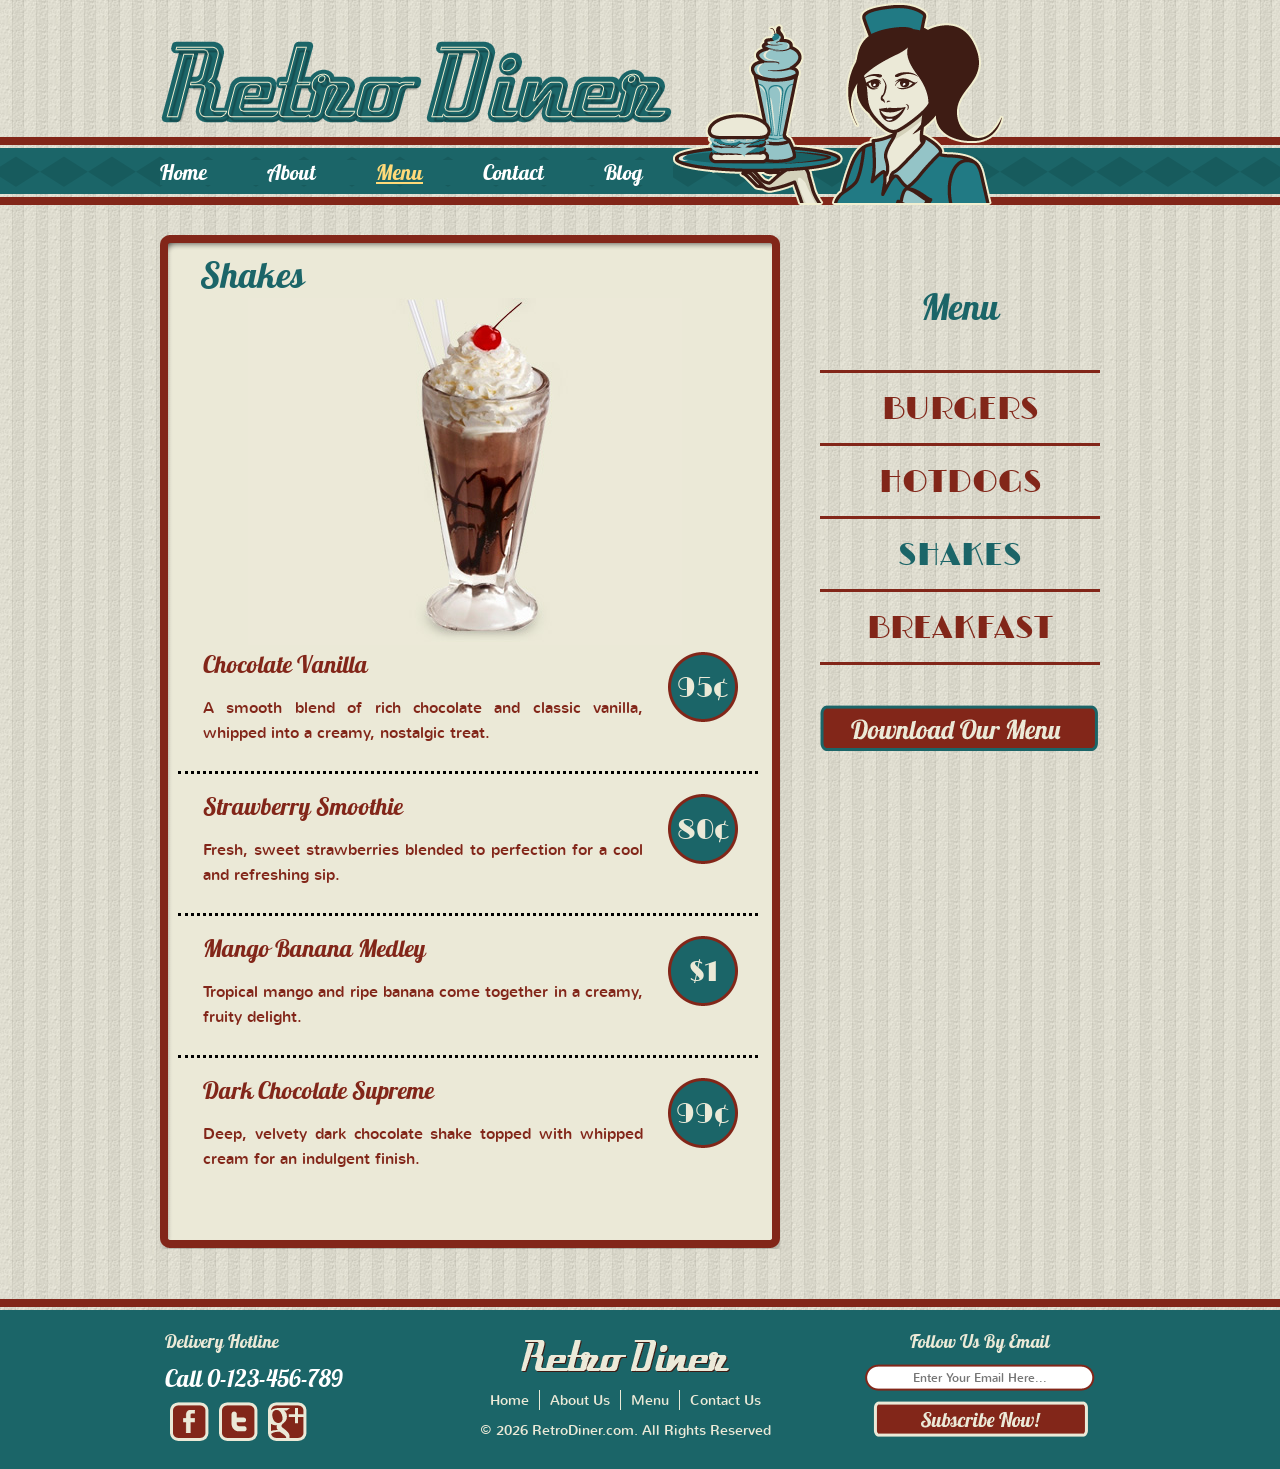
<file: shake.html>
<!DOCTYPE html>
<!-- Website template by freewebsitetemplates.com -->
<html lang="en">
<head>
	<title>Shake Menu - Retro Diner</title>
	<meta charset="utf-8">
	<meta name="viewport" content="width=device-width, initial-scale=1.0">
	<link href="css/style.css?v=2" rel="stylesheet" type="text/css">
</head>
<body>
	<a href="#body" class="skip-link">Skip to main content</a>
	<header id="header" role="banner">
		<div>
			<a href="index.html"><img class="logo" src="images/logo.png" width="513" height="84" alt="Retro Diner"></a>
			<img src="images/waitress.png" width="332" height="205" alt="" aria-hidden="true">
			<nav aria-label="Main Navigation">
				<ul class="navigation">
					<li>
						<a href="index.html">Home</a>
					</li>
					<li>
						<a href="about.html">About</a>
					</li>
					<li>
						<a class="active" href="burger.html" aria-current="page">Menu</a>
					</li>
					<li>
						<a href="contact.html">Contact</a>
					</li>
					<li>
						<a href="blog.html">Blog</a>
					</li>
				</ul>
			</nav>
		</div>
	</header>
	<main id="body" role="main" tabindex="-1">
		<div class="content">
			<div>
				<div>
					<h2>Shakes</h2>
					<div>
						<img src="images/shake.jpg" width="434" height="347" alt="Shakes">
					</div>
					<ul>
						<li>
							<h3><a href="shake.html">Chocolate Vanilla</a></h3>
							<p>
								A smooth blend of rich chocolate and classic vanilla, whipped into a creamy, nostalgic treat.
							</p>
							<span class="price" aria-label="Price: 95 cents">95&cent;</span>
						</li>
						<li>
							<h3><a href="shake.html">Strawberry Smoothie</a></h3>
							<p>
								Fresh, sweet strawberries blended to perfection for a cool and refreshing sip.
							</p>
							<span class="price" aria-label="Price: 80 cents">80&cent;</span>
						</li>
						<li>
							<h3><a href="shake.html">Mango Banana Medley</a></h3>
							<p>
								Tropical mango and ripe banana come together in a creamy, fruity delight.
							</p>
							<span class="price" aria-label="Price: 1 dollar">$1</span>
						</li>
						<li class="last">
							<h3><a href="shake.html">Dark Chocolate Supreme</a></h3>
							<p>
								Deep, velvety dark chocolate shake topped with whipped cream for an indulgent finish.
							</p>
							<span class="price" aria-label="Price: 99 cents">99&cent;</span>
						</li>
					</ul>
				</div>
			</div>
		</div>
		<aside class="sidebar" aria-label="Menu Navigation">
			<h1>Menu</h1>
			<nav aria-label="Menu categories">
				<ul class="navigation">
					<li class="first">
						<a href="burger.html">BURGERS</a>
					</li>
					<li>
						<a href="hotdog.html">HOTDOGS</a>
					</li>
					<li>
						<a class="active" href="shake.html" aria-current="page">SHAKES</a>
					</li>
					<li>
						<a href="breakfast.html">BREAKFAST</a>
					</li>
				</ul>
			</nav>
			<a href="#" class="download" aria-label="Download Full Menu PDF"><span class="sr-only">Download Menu PDF</span></a>
		</aside>
	</main>
	<footer id="footer" role="contentinfo">
		<div>
			<ul>
				<li class="first">
					<h2>Delivery Hotline</h2>
					<p class="phone" style="color: #ffffff !important; font-size: 24px; margin: 10px 0; font-family: 'Lobster1.4Regular', cursive, sans-serif;">Call 0-123-456-789</p>
					<ul>
						<li>
							<a href="http://www.freewebsitetemplates.com/go/facebook" class="facebook" aria-label="Follow Retro Diner on Facebook" target="_blank" rel="noopener noreferrer"><span class="sr-only">Facebook</span></a>
						</li>
						<li>
							<a href="http://www.freewebsitetemplates.com/go/twitter" class="twitter" aria-label="Follow Retro Diner on Twitter" target="_blank" rel="noopener noreferrer"><span class="sr-only">Twitter</span></a>
						</li>
						<li>
							<a href="http://www.freewebsitetemplates.com/go/googleplus" class="googleplus" aria-label="Find Retro Diner on Google Plus" target="_blank" rel="noopener noreferrer"><span class="sr-only">Google Plus</span></a>
						</li>
					</ul>
				</li>
				<li>
					<a href="index.html"><img class="logo" src="images/logo-footer.png" alt="Retro Diner"></a>
					<nav aria-label="Footer Navigation">
						<ul class="navigation">
							<li>
								<a href="index.html">Home</a>
							</li>
							<li>
								<a href="about.html">About Us</a>
							</li>
							<li>
								<a href="burger.html" aria-current="page">Menu</a>
							</li>
							<li>
								<a href="contact.html">Contact Us</a>
							</li>
						</ul>
					</nav>
					<span>&copy; 2026 RetroDiner.com. All Rights Reserved</span>
				</li>
				<li class="last">
					<h2>Follow Us By Email</h2>
					<form action="index.html" method="get">
						<label for="footer-subscribe" class="sr-only">Enter Your Email Address</label>
						<input type="email" id="footer-subscribe" name="subscribe" placeholder="Enter Your Email Here..." aria-label="Enter Your Email Address" autocomplete="email">
						<input type="submit" value="" aria-label="Subscribe to email newsletter">
					</form>
				</li>
			</ul>
		</div>
	</footer>
</body>
</html>
</file>
<file: css/style.css>
/** Website template by freewebsitetemplates.com **/
body {
	margin :0;
	padding :0;
	background :url("../images/bg-body.jpg");
	line-height :25px;
}
/* Accessibility: Focus visible and utility classes */
:focus {
	outline: 3px solid #1b6568;
	outline-offset: 2px;
}
:focus:not(:focus-visible) {
	outline: none;
}
:focus-visible {
	outline: 3px solid #1b6568;
	outline-offset: 2px;
}
main:focus {
	outline: none;
}
/* High contrast focus on dark backgrounds (Header, Footer) */
#header a:focus-visible,
#header a:focus,
#footer a:focus-visible,
#footer a:focus,
#footer input:focus-visible,
#footer input:focus,
#footer input[type="submit"]:focus-visible,
#footer input[type="submit"]:focus {
	outline: 3px solid #ffda79 !important;
	outline-offset: 2px;
}
#body .sidebar a.download:focus-visible,
#body .content div div form input[type="submit"]:focus-visible,
#footer div ul li ul li a:focus-visible {
	outline-offset: 2px;
}
.skip-link {
	position: absolute;
	top: -999px;
	left: 10px;
	background: #822619;
	color: #ffffff;
	padding: 10px 18px;
	font-family: 'NunitoRegular', sans-serif;
	font-size: 16px;
	font-weight: bold;
	z-index: 10000;
	border-radius: 4px;
	text-decoration: none;
}
.skip-link:focus,
.skip-link:focus-visible {
	top: 10px;
	outline: 3px solid #ffda79;
}
.sr-only {
	position: absolute;
	width: 1px;
	height: 1px;
	padding: 0;
	margin: -1px;
	overflow: hidden;
	clip: rect(0, 0, 0, 0);
	white-space: nowrap;
	border: 0;
}
img {
	border :0;
}
@font-face {
	font-family :'NunitoRegular';
	src :url('../fonts/nunito-regular-webfont.eot');
	src :url('../fonts/nunito-regular-webfont.eot?#iefix') format('embedded-opentype'),
		url('../fonts/nunito-regular-webfont.woff') format('woff'),
		url('../fonts/nunito-regular-webfont.ttf') format('truetype'),
		url('../fonts/nunito-regular-webfont.svg#NunitoRegular') format('svg');
	font-weight :normal;
	font-style :normal;
}
@font-face {
	font-family :'Lobster1.4Regular';
	src :url('../fonts/lobster-webfont.eot');
	src :url('../fonts/lobster-webfont.eot?#iefix') format('embedded-opentype'),
		url('../fonts/lobster-webfont.woff') format('woff'),
		url('../fonts/lobster-webfont.ttf') format('truetype'),
		url('../fonts/lobster-webfont.svg#Lobster1.4Regular') format('svg');
	font-weight :normal;
	font-style :normal;
}
@font-face {
	font-family :'LimelightRegular';
	src :url('../fonts/limelight-webfont.eot');
	src :url('../fonts/limelight-webfont.eot?#iefix') format('embedded-opentype'),
		url('../fonts/limelight-webfont.woff') format('woff'),
		url('../fonts/limelight-webfont.ttf') format('truetype'),
		url('../fonts/limelight-webfont.svg#LimelightRegular') format('svg');
	font-weight :normal;
	font-style :normal;
}
#header {
	height :205px;
	width :100%;
	background :transparent url("../images/bg-navigation.png");
	background-repeat :repeat-x;
	background-position :bottom;
}
#header div {
	width :960px;
	margin :0 auto;
	height :203px;
	position :relative;
}
#header div a img {
	border :0;
	float :right;
	overflow :hidden;
}
#header div img.logo {
	border :0;
	float :left;
	overflow :hidden;
	margin-top :40px;
}
#header div ul.navigation {
	margin: 0;
	padding: 0;
	list-style-type :none;
	position :absolute;
	left: 0px;
	top: 160px;
	overflow :visible !important;
	width: 620px;
}
#header div ul.navigation li {
	float :left;
}
#header div ul.navigation li:first-child a {
	padding-left :0;
}
#header div ul.navigation li a {
	text-decoration :none;
	padding: 0 30px;
	font-family :'Lobster1.4Regular';
	background: #1B6568;
	color :#ffffff;
	font-size: 21px;
	display: inline-block;
}
#header div ul.navigation li a:hover {
	color :#ffda79;
	text-decoration: underline;
}
#header div ul.navigation li a:focus,
#header div ul.navigation li a:focus-visible {
	outline: 2px solid #ffda79 !important;
	outline-offset: 2px !important;
	color: #ffda79;
	text-decoration: underline;
}
#header div ul.navigation li a.active {
	color :#ffda79;
	text-decoration: underline;
}
#body {
	width: 960px;
	margin: 0 auto;
	overflow: hidden;
}
#body .featured {
	width:960px;
	overflow:hidden;
	margin-bottom: 0;
}
#body .featured img {
	border: 0;
}
#body .featured h1,
#body .featured h2 {
	font-family :'Lobster1.4Regular';
	font-size :36px;
	color :#1b6568;
	display :block;
	font-weight :normal;
	margin: 20px 0 10px 0;
}
#body .featured p {
	font-family :'NunitoRegular';
	font-size :16px;
	color :#4c1407;
}
#body .featured p a {
	font-family :'NunitoRegular';
	font-size :16px;
	color :#4c1407;
}
#body .featured p a:hover {
	color :#80210b;
}
#body .featured ul {
	list-style-type :none;
	margin :40px 0 0 0;
	padding :0;
}
#body .featured ul li {
	float :left;
	width :320px;
	height :242px;
	text-align :center;
}
#body .featured ul li {
	background :transparent url("../images/frame.png");
	background-repeat :no-repeat;
	background-position :top;
	height :202px;
	width :280px;
	padding :8px 22px 22px 18px;
}
#body #content {
	width :960px;
	margin :30px 0;
	height :auto;
	padding-top :18px;
	background :transparent url("../images/bg-content-top.png");
	background-position :center top;
	background-repeat :no-repeat;
}
#body #content div {
	width :960px;
	background :transparent url("../images/bg-content-bottom.png");
	background-position :center bottom;
	background-repeat :no-repeat;
	padding-bottom :22px;
}
#body #content div div {
	width :860px;
	padding :10px 50px 20px 50px;
	background :transparent url("../images/bg-content.png");
	background-position :center center;
	background-repeat :repeat-y;
}
#body #content div div h1 {
	font-family :'Lobster1.4Regular';
	font-size :36px;
	color :#1b6568;
	font-weight :normal;
	margin-bottom :50px;
}
#body #content div div ul {
	list-style-type :none;
	margin :0;
	padding :0;
}
#body #content div div ul li {
	float :none;
	margin :0 0 50px 0;
	padding :0;
}
#body #content div div ul li h4 {
	font-family :'NunitoRegular';
	font-size :16px;
	color :#822619;
	font-weight :normal;
}
#body #content div div ul li h2 {
	font-family :'Lobster1.4Regular';
	font-size :18px;
	color :#822619;
	font-weight :normal;
}
#body #content div div ul li h2 a {
	font-family :'Lobster1.4Regular';
	font-size :24px;
	color :#822619;
	text-decoration :none;
	font-weight :normal;
}
#body #content div div ul li p {
	font-family :'NunitoRegular';
	font-size :16px;
	color :#822619;
	font-weight :normal;
}
#body #content div div ul li p a {
	font-family :'NunitoRegular';
	font-size :16px;
	color :#822619;
	font-weight :normal;
	text-decoration :underline;
}
#body #content div div ul li p a:hover {
	color:#a0210b;
}
#body #content div div ul li p span {
	font-family :'NunitoRegular';
	font-size :14px;
	color :#822619;
	font-weight :normal;
}
#body #content div div ul li h2 a:hover {
	color :#80210b;
}
#body .content div div form label {
	display :block;
}
#body .content div div form label span {
	display :block;
	color :#4c1407;
	font-family :'NunitoRegular';
	font-size :16px;
	font-weight :normal;
}
#body .content div div form label input {
	background :transparent url("../images/interface.png") no-repeat 0 -77px;
	width :286px;
	height :20px;
	border :0;
	padding :5px;
	margin-bottom :10px;
}
#body .content div div form label textarea {
	background :transparent url("../images/interface.png") no-repeat 0 -157px;
	width :522px;
	height :206px;
	border :0;
	padding :5px;
	margin-bottom :5px;
}
#body .content div div form input[type="submit"] {
	background :transparent url("../images/button.png") no-repeat 0 -450px;
	width :101px;
	height :36px;	
	border :0;
	padding :5px;
	margin-bottom :20px;
	cursor :pointer;
}
#body .content div div form input[type="submit"]:hover {
	background :transparent url("../images/button.png") no-repeat 0 -364px;
}
#body .content {
	width :620px;
	margin :30px 40px 30px 0;
	height :auto;
	padding-top :18px;
	background :transparent url("../images/bg-content-top2.png");
	background-position :center top;
	background-repeat :no-repeat;
	float :left;
}
#body .content div {
	width :620px;
	background :transparent url("../images/bg-content-bottom2.png");
	background-position :center bottom;
	background-repeat :no-repeat;
	padding-bottom :12px;
}
#body .content div div {
	width :540px;
	padding :10px 40px 20px 40px;
	background :transparent url("../images/bg-content2.png");
	background-position :center center;
	background-repeat :repeat-y;
}
#body .content div div h2.subtitle,
#body .content div div h4 {
	font-size :24px;
	color :#822619;
	font-family :'Lobster1.4Regular';
	font-weight :normal;
}
#body .content div div p {
	font-family :'NunitoRegular';
	font-size :16px;
	color :#4c1407;
	text-align :justify;
}
#body .content div div p a {
	font-family :'NunitoRegular';
	font-size :16px;
	color :#4c1407;
}
#body .content div div p a:hover {
	color :#80210b;
}
#body .content div div h1,
#body .content div div h2.category-title,
#body .content div div h2 {
	font-family :'Lobster1.4Regular';
	font-size :36px;
	color :#1b6568;
	font-weight :normal;
	margin: 0 0 10px 0;
}
#body .content div div ul {
	list-style-type :none;
	margin :0;
	padding :0;
	width :580px;
	margin-left :-22px;
}
#body .content div div ul li {
	margin-bottom :20px;
	border-style :dotted;
	border-top :none;
	border-left :none;
	border-right :none;
	padding :0 25px 10px 25px;
	position :relative;
}
#body .content div div ul li.last {
	border :none;
}
#body .content div div ul li h3,
#body .content div div ul li h2 {
	margin: 0;
	padding: 0;
	font-weight: normal;
}
#body .content div div ul li h3 a,
#body .content div div ul li h2 a {
	font-family :'Lobster1.4Regular';
	font-size :24px;
	color :#822619;
	font-weight :normal;
	text-decoration :none;
}
#body .content div div ul li p {
	font-family :'NunitoRegular';
	font-size :16px;
	color :#822619;
	font-weight :normal;
	text-decoration :none;
	width :440px;
}
#body .content div div ul li p a {
	font-family :'NunitoRegular';
	font-size :16px;
	color :#822619;
	font-weight :normal;
}
#body .content div div ul li p a:hover {
	font-family :'NunitoRegular';
	font-size :16px;
	color :#80210b;
	font-weight :normal;
}
#body .content div div ul li span.price {
	background :transparent url("../images/icon.png") no-repeat 0 -673px;
	width :70px;
	height :70px;
	display :block;
	text-align :center;
	line-height :70px;
	font-family :'LimelightRegular';
	color :#ebe9d7;
	font-size :28px;
	position :absolute;
	left :490px;
	top :0px;
}
#body .content div div div {
	background :none;
	text-align :center;
	width :530px;
	margin :0;
	padding :0;
}
#body .sidebar {
	width :280px;
	float :left;
	margin :30px 0;
	text-align :center;
	padding-top :30px;
}
#body .sidebar h1,
#body .sidebar h2 {
	color :#1b6568;
	font-family :'Lobster1.4Regular';
	font-size :36px;
	font-weight :normal;
	margin-bottom :10px;
}
#body .sidebar span {
	color :#4c1407;
	font-family :'NunitoRegular';
	font-size :16px;
	font-weight :normal;
	display :block;
}
#body .sidebar ul.navigation {
	list-style-type :none;
	margin :50px 0 0 0;
	padding :0;
}
#body .sidebar ul.navigation li {
	border-style :solid;
	border-color :#822619;
	border-left :none;
	border-right :none;
	border-top :none;
	height :50px;
	line-height :50px;
}
#body .sidebar ul.navigation li.first {
	border-style :solid;
	border-color :#822619;
	border-left :none;
	border-right :none;
}
#body .sidebar ul.navigation li a {
	text-decoration :none;
	font-family :'LimelightRegular';
	font-size :32px;
	color :#822619;
	text-align :center;
	font-weight :normal;
}
#body .sidebar ul.navigation li a:hover {
	color :#1b6568;
	font-size :32px;
	font-family :'LimelightRegular';
}
#body .sidebar ul.navigation li a.active {
	color :#1b6568;
	font-size :32px;
	font-family :'LimelightRegular';
}
#body .sidebar a.download {
	background :transparent url("../images/button.png") no-repeat 0 -96px;
	display :block;
	height :46px;
	width :278px;
	line-height :46px;
	text-decoration :none;
	color :#ebe9d7;
	font-size :26px;
	font-family :'Lobster1.4Regular';
	margin-top :40px;
}
#body .sidebar a.download:hover {
	background :transparent url("../images/button.png") no-repeat 0 0;
}
#body .sidebar ul li.last {
	border-bottom :none;
}
#body .sidebar ul {
	list-style-type :none;
	margin :0 0 50px 0;
	padding :0;
}
#body .sidebar ul li.first {
	border-style :dotted;
	border-color :#822619;
	border-left :none;
	border-right :none;
	border-top :dotted;
}
#body .sidebar ul li {
	border-style :dotted;
	border-color :#822619;
	border-left :none;
	border-right :none;
	border-top :none;
	line-height :18px;
	padding :10px 10px;
	font-family :'NunitoRegular';
}
#body .sidebar ul li a {
	font-family :'NunitoRegular';
	text-decoration :none;
	color :#3e1c14;
	font-size :16px;
}
#body .sidebar ul li a:hover {
	font-family :'NunitoRegular';
	text-decoration :none;
	color :#1B6568;
	font-size :16px;
}
#body .sidebar ul {
	margin-top :30px;
}
#body div#section {
	float :left;
	height :auto;
	margin :30px 40px 30px 0;
	padding-top :18px;
	width :620px;
}
#body div#section div.section {
	background :transparent url("../images/bg-blog-top.png");
	background-repeat :no-repeat;
	background-position :top center;
	width :532px;
	padding-top :18px;
	margin :0 0 50px 0;
	position :relative;
	left :20px;
	float :right;
}
#body div#section div.section div {
	background :transparent url("../images/bg-blog-bottom.png");
	background-repeat :no-repeat;
	background-position :center bottom;
	width :532px;
	padding-bottom :25px;
}
#body div#section div.section div div {
	background :transparent url("../images/bg-blog-center.png");
	background-repeat :repeat-y;
	background-position :center;
	width :452px;
	padding :10px 40px 10px 40px;
}
#body div#section div.section div div a img {
	border :0;
	margin :0 20px 0 0;
	float :left;
}
#body div#section div.section div div h2 {
	font-family :'LimelightRegular';
	color :#1b6568;
	font-size :28px;
	font-weight :normal;
	margin :0;
	padding :0;
	text-transform :uppercase;
	width :auto;
}
#body div#section div.section div div h2 a {
	font-family :'LimelightRegular';
	color :#822619;
	font-size :28px;
	font-weight :normal;
	text-decoration :none;
	line-height :30px;
}
#body div#section div.section div div h2 a:hover {
	color :#1b6568;
	text-decoration :none;
}
#body div#section div.section div div h3 {
	font-family :'NunitoRegular';
	color :#4c1407;
	font-size :14px;
	font-weight :normal;
	margin :25px 0 0 0;
	padding :0;
	width :auto;
}
#body div#section div.section div div h3 a {
	color :#80210b;
	text-decoration :underline;
}
#body div#section div.section div div a {
	text-decoration :underline;
	color :#80210b;
}
#body div#section div.section div div a:hover {
	text-decoration :underline;
}
#body div#section div.section div div a span {
	font-family :'NunitoRegular';
	color :#80210b;
	font-size :14px;
	font-weight :normal;
	padding :0;
	width :auto;
}
#body div#section div.section div div p {
	font-family :'NunitoRegular';
	color :#4c1407;
	font-size :14px;
	width :auto;
	margin-top :70px;
}
#body div#section div.section div div a.price {
	background :transparent url("../images/icon.png") no-repeat 0 0;
	width :90px;
	height :69px;
	display :block;
	padding-top :20px;
	text-align :center;
	font-family :'LimelightRegular';
	font-size :24px;
	color :#ebe9d7;
	text-decoration :none;
	position :absolute;
	top :0;
	left :-100px;
}
#body div#section div.section div div a.price span {
	display :block;
	font-family :'LimelightRegular';
	font-size :24px;
	color :#ebe9d7;
}
#footer {
	height :130px;
	width :100%;
	padding :20px 0;
	margin-top :20px;
	background :transparent url("../images/bg-footer.jpg");
	background-repeat :repeat-x;
	background-position :top;
	background-color :#1b6568;
}
#footer div {
	width :960px;
	margin :0 auto;
}
#footer div ul {
	list-style-type :none;
	margin :0;
	padding :0;
}
#footer div ul li.first {
	text-align :left;
}
#footer div ul li img {
	border :0;
}
#footer div ul li {
	float :left;
	width :300px;
	padding :0 5px;
	text-align :center;
}
#footer div ul li.last {
	padding-left :75px;
	width :250px;
}
#footer div ul li h2 {
	color :#ebe9d7;
	font-family :'Lobster1.4Regular';
	font-weight :normal;
	font-size :18px;
	margin :10px 0;
	padding :0;
}
#footer div ul li h3,
#footer div ul li p,
#footer div ul li p.phone {
	color: #ffffff !important;
	font-family: 'Lobster1.4Regular', cursive, sans-serif !important;
	font-size: 24px !important;
	font-weight: normal !important;
	margin: 10px 0 !important;
	padding: 0 !important;
	line-height: 28px !important;
}
#footer div ul li ul {
	list-style-type :none;
	margin :0;
	padding :0;
}
#footer div ul li img.logo {
	margin-top :20px;
}
#footer div ul li ul li {
	float :left;
	width :auto;
	margin :0 5px;
	padding :0;
}
#footer div ul li ul .connect li {
	float :left;
	width :auto;
	margin :0 5px;
	padding :0;
}
#footer div ul li ul li a.facebook {
	background :transparent url("../images/icon.png") no-repeat 0 -228px;
	float :left;
	height :39px;
	width :39px;
}
#footer div ul li ul li a.facebook:hover {
	background :transparent url("../images/icon.png") no-repeat 0 -139px;
}
#footer div ul li ul li a.twitter {
	background :transparent url("../images/icon.png") no-repeat 0 -584px;
	float :left;
	height :39px;
	width :39px;
}
#footer div ul li ul li a.twitter:hover {
	background :transparent url("../images/icon.png") no-repeat 0 -495px;
}
#footer div ul li ul li a.googleplus {
	background :transparent url("../images/icon.png") no-repeat 0 -406px;
	float :left;
	height :39px;
	width :92px;
}
#footer div ul li ul li a.googleplus:hover {
	background :transparent url("../images/icon.png") no-repeat 0 -317px;
}
#footer div ul li input[type="submit"] {
	background :transparent url("../images/button.png") no-repeat 0 -278px;
	width :215px;
	height :36px;
	border :0;
	cursor :pointer;
}
#footer div ul li input[type="submit"]:hover {
	background :transparent url("../images/button.png") no-repeat 0 -192px;
}
#footer div ul li input {
	background :transparent url("../images/interface.png") no-repeat 0 0;
	border :0;
	width :220px;
	height :17px;
	padding :5px 5px;
	text-align :center;
	font-family :'NunitoRegular';
	font-size :12px;
	margin-bottom :10px;
}
#footer div ul li span {
	display :block;
	color :#ebe9d7;
	font-family :'NunitoRegular';
	font-size :14px;
}
#footer div ul li ul.navigation {
	list-style-type :none;
	margin :0 auto;
	padding :10px 0 0 0;
	display :inline-block;
	overflow :hidden;
	height :20px;
}
#footer div ul li ul.navigation li {
	margin :0;
	padding :0;
}
#footer div ul li ul.navigation li a {
	color :#ebe9d7;
	font-family :'NunitoRegular';
	font-weight :normal;
	font-size :14px;
	text-decoration :none;
	padding :0 10px;
	display :block;
	border-style :solid;
	border-right :none;
	border-top :none;
	border-bottom :none;
	border-color :#ebe9d7;
	border-width :1px;
	line-height :20px;
}
#footer div ul li ul.navigation li a:hover {
	text-decoration :underline;
}
#footer div ul li ul.navigation li:first-child a {
	border-left :none;
}
</file>
